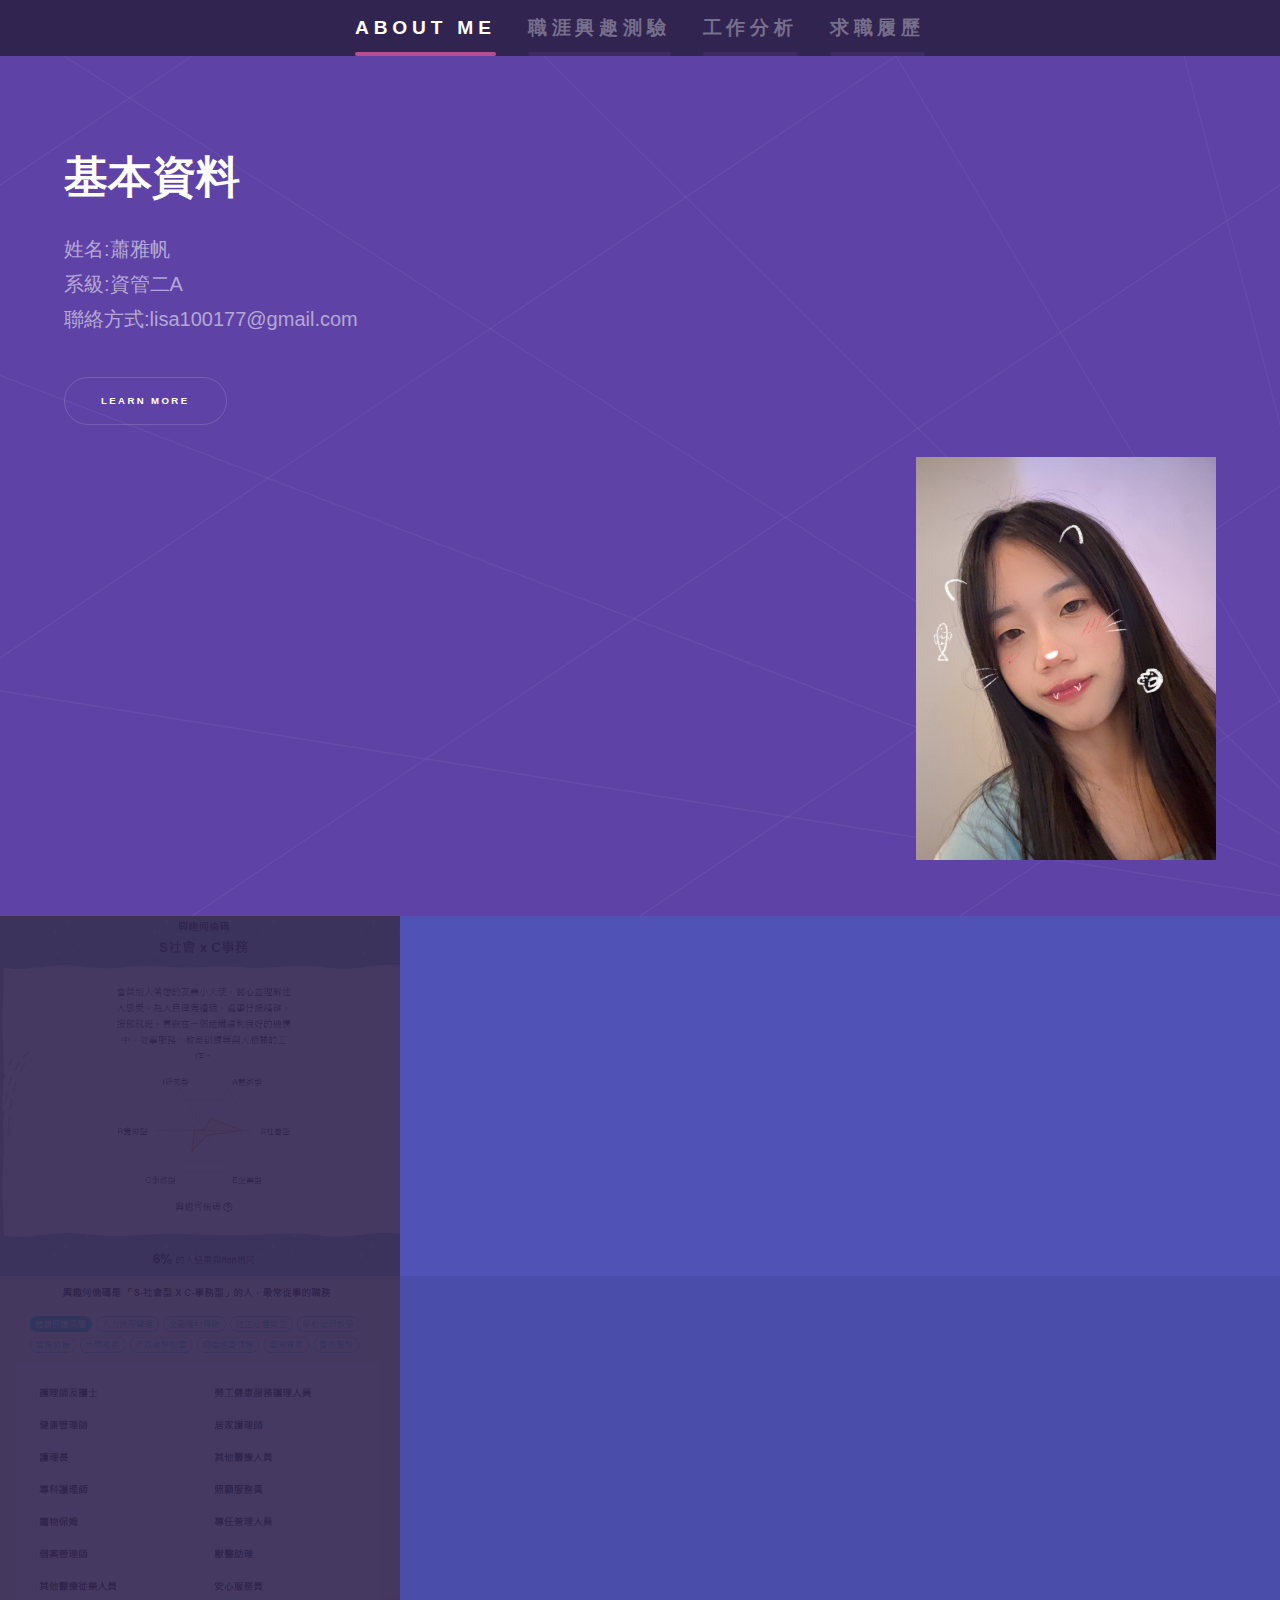
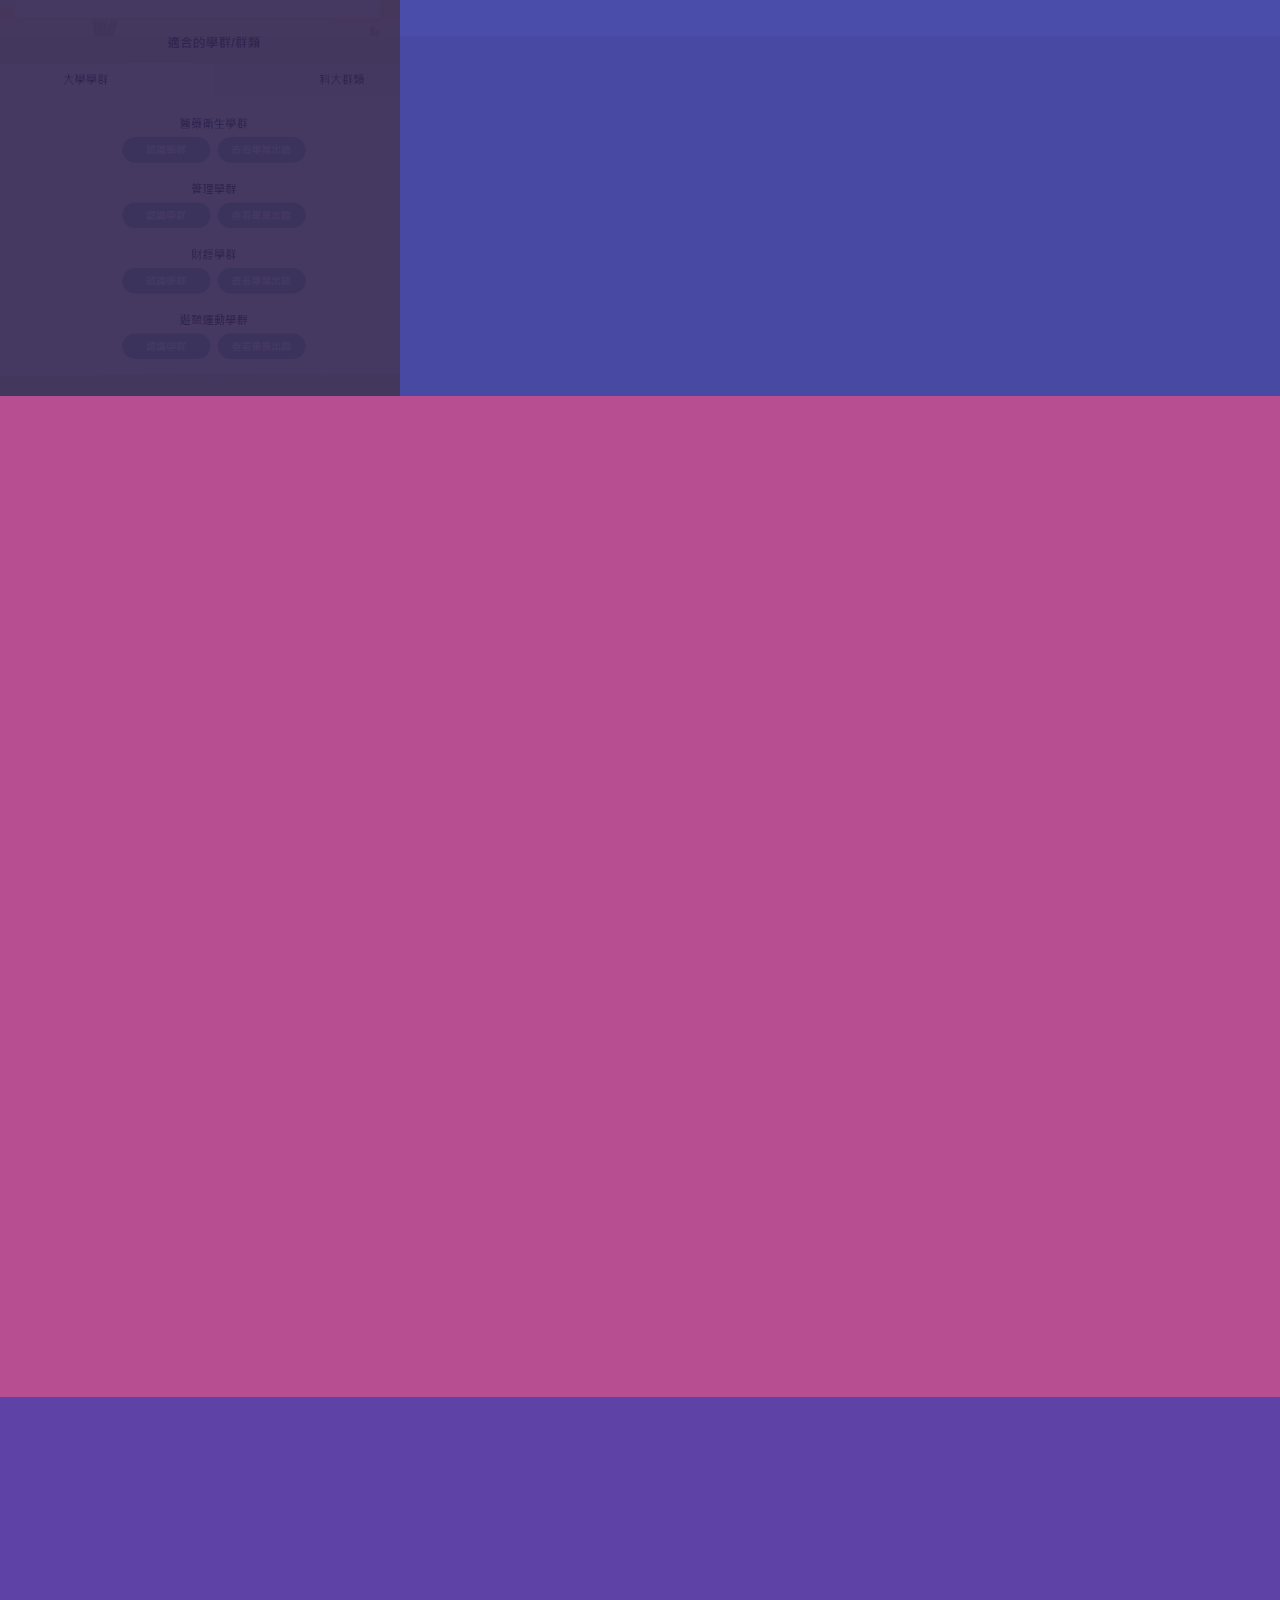
<file: index.html>
<!DOCTYPE HTML>
<!--
	Hyperspace by HTML5 UP
	html5up.net | @ajlkn
	Free for personal and commercial use under the CCA 3.0 license (html5up.net/license)
-->
<html>
	<head>
		<title>Hyperspace by HTML5 UP</title>
		<meta charset="utf-8" />
		<meta name="viewport" content="width=device-width, initial-scale=1, user-scalable=no" />
		<link rel="stylesheet" href="assets/css/main.css" />
		<noscript><link rel="stylesheet" href="assets/css/noscript.css" /></noscript>
	</head>
	<body class="is-preload">

		<!-- Sidebar -->
		<section id="sidebar">
			<div class="inner">
				<nav>
					<ul>
						<li><a href="#intro" style="font-size: 1.2em;">About me</a></li>
						<li><a href="#one" style="font-size: 1.2em;">職涯興趣測驗</a></li>
						<li><a href="#two" style="font-size: 1.2em;">工作分析</a></li>
						<li><a href="#three" style="font-size: 1.2em;">求職履歷</a></li>
					</ul>
				</nav>
			</div>
		</section>

		<!-- Wrapper -->
		<div id="wrapper">

			<!-- Intro -->
			<section id="intro" class="wrapper style1 fullscreen fade-up">
				<div class="inner">
					<h1>基本資料</h1>
					<p>姓名:蕭雅帆<br/>系級:資管二A<br/>聯絡方式:lisa100177@gmail.com<br/></p>
					<ul class="actions">
						<li><a href="#one" class="button scrolly">Learn more</a></li>
					</ul>
					<img src="images/pic00.jpg" alt="" style="float: right; width: 300px;">
				</div>
			</section>

			<!-- One -->
			<section id="one" class="wrapper style2 spotlights">
				<section>
					<a href="#" class="image"><img src="images/pic01.png" alt="" data-position="center center" /></a>
					<div class="content">
						<div class="inner">
							<h2>興趣何倫碼</h2>
							<p>S社會型 x C事務型<br/></p>
						</div>
					</div>
				</section>
				<section>
					<a href="#" class="image"><img src="images/pic02.png" alt="" data-position="top center" /></a>
					<div class="content">
						<div class="inner">
							<h2>S 社會型</h2>
							<p>特質:喜歡與人互動、幫助他人、教導或輔導別人；有強烈的同理心；擅長溝通、傾聽、協調、團隊合作<br/>適合職業:教育類、醫療與照護、社會服務、與人際溝通的職務<br/></p>
						</div>
					</div>
				</section>
				<section>
					<a href="#" class="image"><img src="images/pic03.png" alt="" data-position="25% 25%" /></a>
					<div class="content">
						<div class="inner">
							<h2>C 事務型</h2>
							<p>特質:喜歡有組織、穩定、規律性的工作，做事謹慎、有條理、細心；喜歡依循明確的規則和步驟，不太喜歡太多變動、創意或模糊的情境<br/></p>
						</div>
					</div>
				</section>
			</section>

				<!-- Two -->
			<section id="two" class="wrapper style3 fade-up">
				<div class="inner">
					<h2>未來想從事的工作</h2>
					<p>人力資源人員</p>
					<div class="features">
						<section>
							<h3>工作內容</h3>
							<p>負責招募與甄選、訓練與發展、薪酬福利、員工關係、績效評估等工作。</p>
						</section>
						<section>
							<h3>工作任務</h3>
							<p>維護企業內部人力資源之相關紀錄。<br/>規劃與執行人員招募、甄選與任用，以解決公司的人力需求問題。<br/>設計、管理與執行公司的績效管理系統，並運用績效評核結果，提供管理上決策之參考。<br/>規劃人力運用的預算，建立與維持公司的薪酬系統與工作規則、管理員工福利制度與退休金方案，並提供人事管理報表。<br/>規劃公司的訓練發展體系，進行訓練與發展之需求分析、規劃、執行與成效評估。進行工作分析，作為日後部門進行職務盤點、職務分配、人力配置、部門職掌及職務說明書建立時的參考依據。<br/>規劃、指導與協調所有與員工相關的問題，並主動針對需改進的政策提出建議，以達成最佳的管理成效。<br/></p>
						</section>
						<section>
							<h3>職業性格</h3>
							<p>同理心：善解人意、樂善好施熱於助人<br/>負責任：做事認真可靠、有擔當盡責任<br/>活力：工作精力充沛、做事情有幹勁<br/></p>
						</section>
						<section>
							<h3>個性興趣</h3>
							<p>性格需具備 同理心、負責任、活力<br/>興趣較偏好 S-社會、E-企業、C-事務<br/></p>
						</section>
					</div>
				</div>
			</section>

				<!-- Three -->
			<section id="three" class="wrapper style1 fade-up">
				<div class="inner">
					<h2>求職履歷</h2>
					<p>原因</p>
					<p>測驗的結果顯示我是S社會型與C事務型，人力資源人員適合S、E、C的人，我會主動觀察他人情緒變化，適時給予支持與幫助，讓團隊能安心地合作，所以選擇這份工作是很不錯的選擇。</p>
					<span class="image fit"><img src="images/pic04.jpg" alt="" style="width: 600px;"/></span>
				</div>
			</section>

		</div>

		<!-- Footer -->
		<footer id="footer" class="wrapper style1-alt">
			<div class="inner">
				<ul class="menu">
					<li>&copy; Untitled. All rights reserved.</li>
				</ul>
			</div>
		</footer>

		<!-- Scripts -->
		<script src="assets/js/jquery.min.js"></script>
		<script src="assets/js/jquery.scrollex.min.js"></script>
		<script src="assets/js/jquery.scrolly.min.js"></script>
		<script src="assets/js/browser.min.js"></script>
		<script src="assets/js/breakpoints.min.js"></script>
		<script src="assets/js/util.js"></script>
		<script src="assets/js/main.js"></script>

	</body>
</html>
</file>
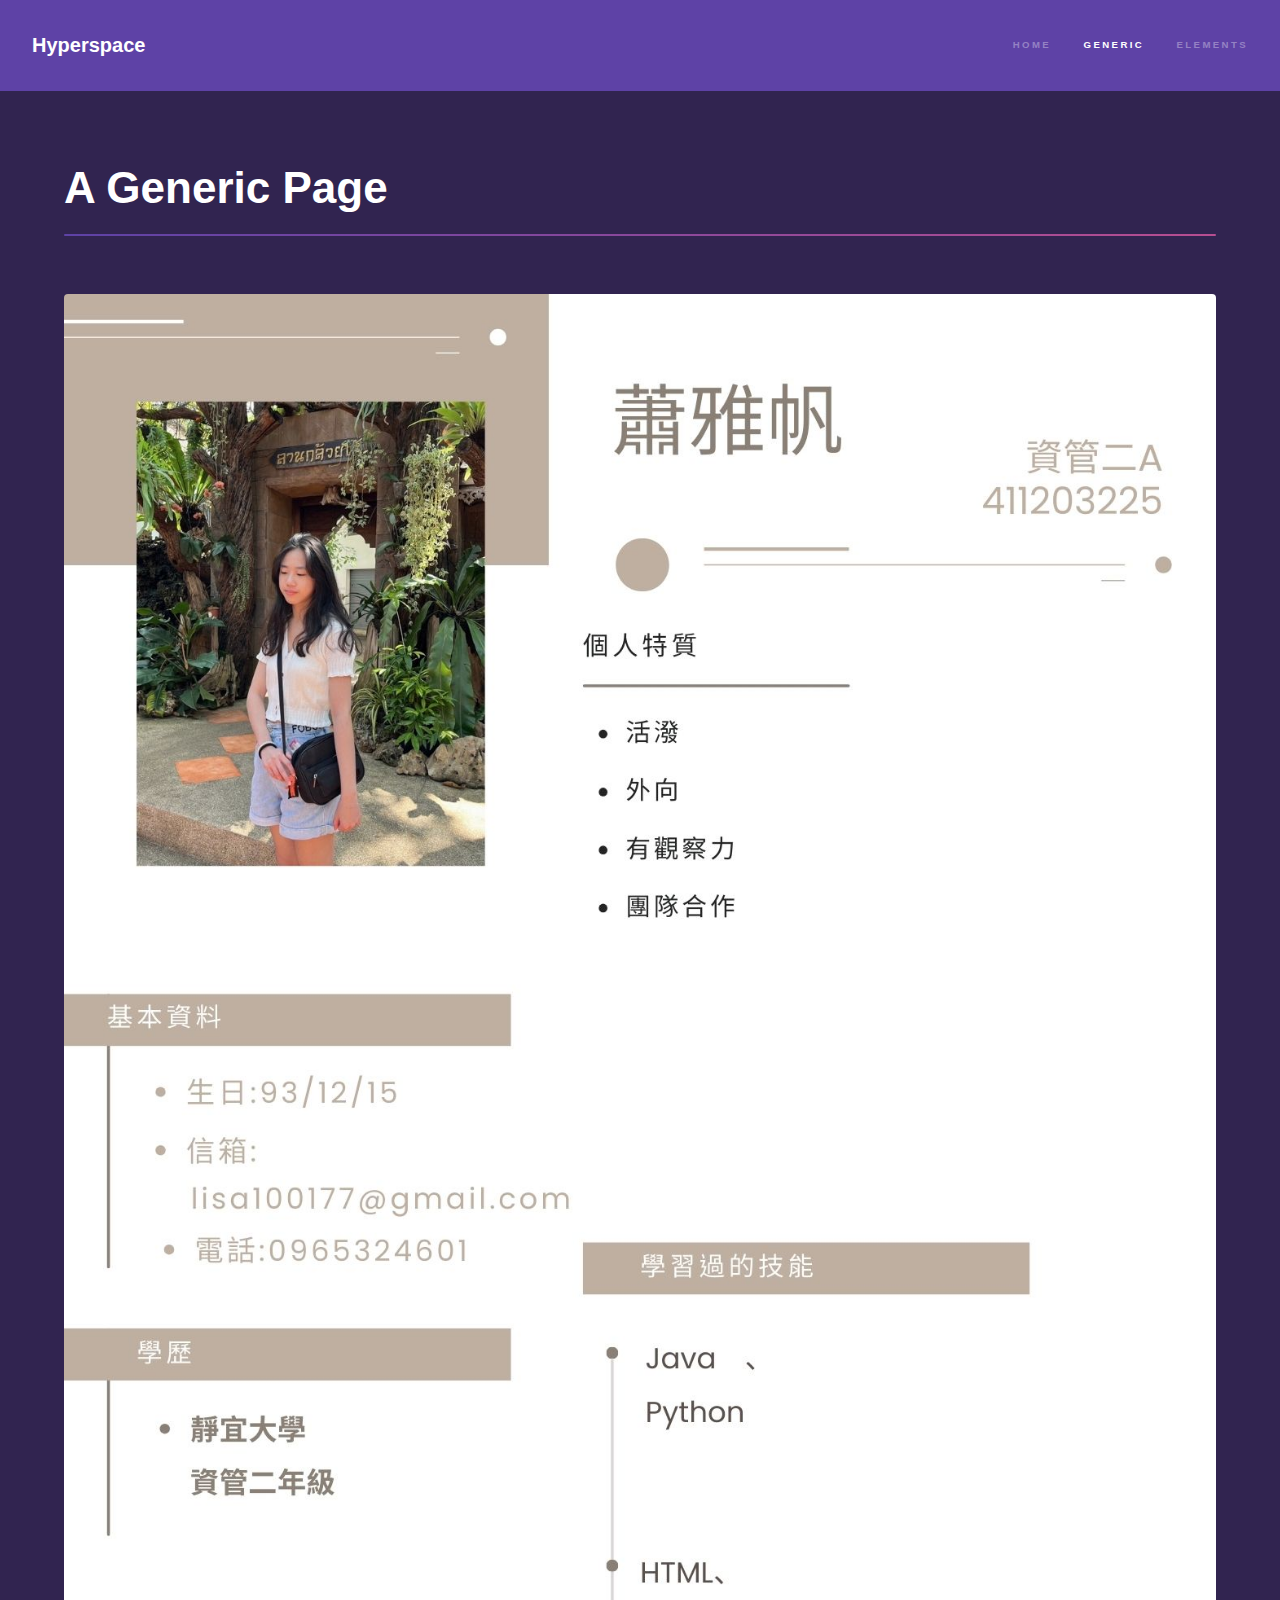
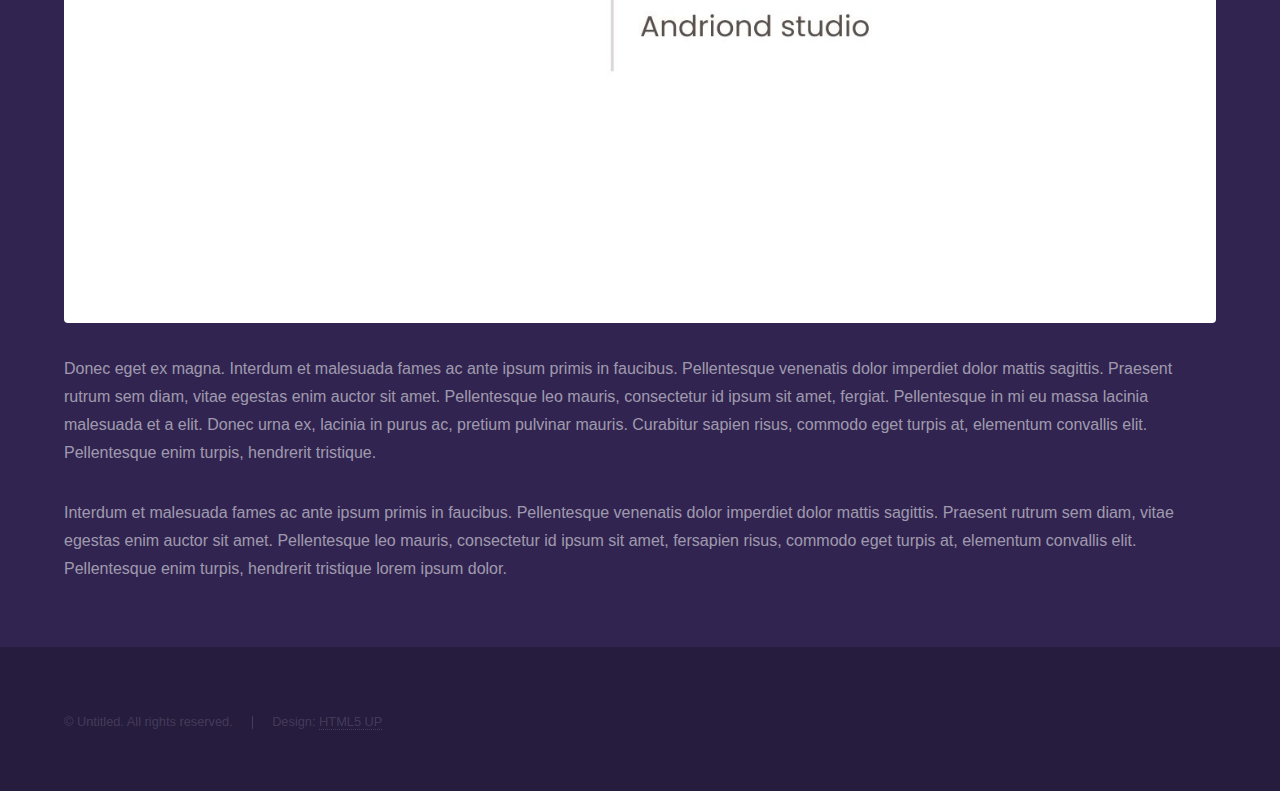
<file: generic.html>
<!DOCTYPE HTML>
<!--
	Hyperspace by HTML5 UP
	html5up.net | @ajlkn
	Free for personal and commercial use under the CCA 3.0 license (html5up.net/license)
-->
<html>
	<head>
		<title>Generic - Hyperspace by HTML5 UP</title>
		<meta charset="utf-8" />
		<meta name="viewport" content="width=device-width, initial-scale=1, user-scalable=no" />
		<link rel="stylesheet" href="assets/css/main.css" />
		<noscript><link rel="stylesheet" href="assets/css/noscript.css" /></noscript>
	</head>
	<body class="is-preload">

		<!-- Header -->
			<header id="header">
				<a href="index.html" class="title">Hyperspace</a>
				<nav>
					<ul>
						<li><a href="index.html">Home</a></li>
						<li><a href="generic.html" class="active">Generic</a></li>
						<li><a href="elements.html">Elements</a></li>
					</ul>
				</nav>
			</header>

		<!-- Wrapper -->
			<div id="wrapper">

				<!-- Main -->
					<section id="main" class="wrapper">
						<div class="inner">
							<h1 class="major">A Generic Page</h1>
							<span class="image fit"><img src="images/pic04.jpg" alt="" /></span>
							<p>Donec eget ex magna. Interdum et malesuada fames ac ante ipsum primis in faucibus. Pellentesque venenatis dolor imperdiet dolor mattis sagittis. Praesent rutrum sem diam, vitae egestas enim auctor sit amet. Pellentesque leo mauris, consectetur id ipsum sit amet, fergiat. Pellentesque in mi eu massa lacinia malesuada et a elit. Donec urna ex, lacinia in purus ac, pretium pulvinar mauris. Curabitur sapien risus, commodo eget turpis at, elementum convallis elit. Pellentesque enim turpis, hendrerit tristique.</p>
							<p>Interdum et malesuada fames ac ante ipsum primis in faucibus. Pellentesque venenatis dolor imperdiet dolor mattis sagittis. Praesent rutrum sem diam, vitae egestas enim auctor sit amet. Pellentesque leo mauris, consectetur id ipsum sit amet, fersapien risus, commodo eget turpis at, elementum convallis elit. Pellentesque enim turpis, hendrerit tristique lorem ipsum dolor.</p>
						</div>
					</section>

			</div>

		<!-- Footer -->
			<footer id="footer" class="wrapper alt">
				<div class="inner">
					<ul class="menu">
						<li>&copy; Untitled. All rights reserved.</li><li>Design: <a href="http://html5up.net">HTML5 UP</a></li>
					</ul>
				</div>
			</footer>

		<!-- Scripts -->
			<script src="assets/js/jquery.min.js"></script>
			<script src="assets/js/jquery.scrollex.min.js"></script>
			<script src="assets/js/jquery.scrolly.min.js"></script>
			<script src="assets/js/browser.min.js"></script>
			<script src="assets/js/breakpoints.min.js"></script>
			<script src="assets/js/util.js"></script>
			<script src="assets/js/main.js"></script>

	</body>
</html>
</file>
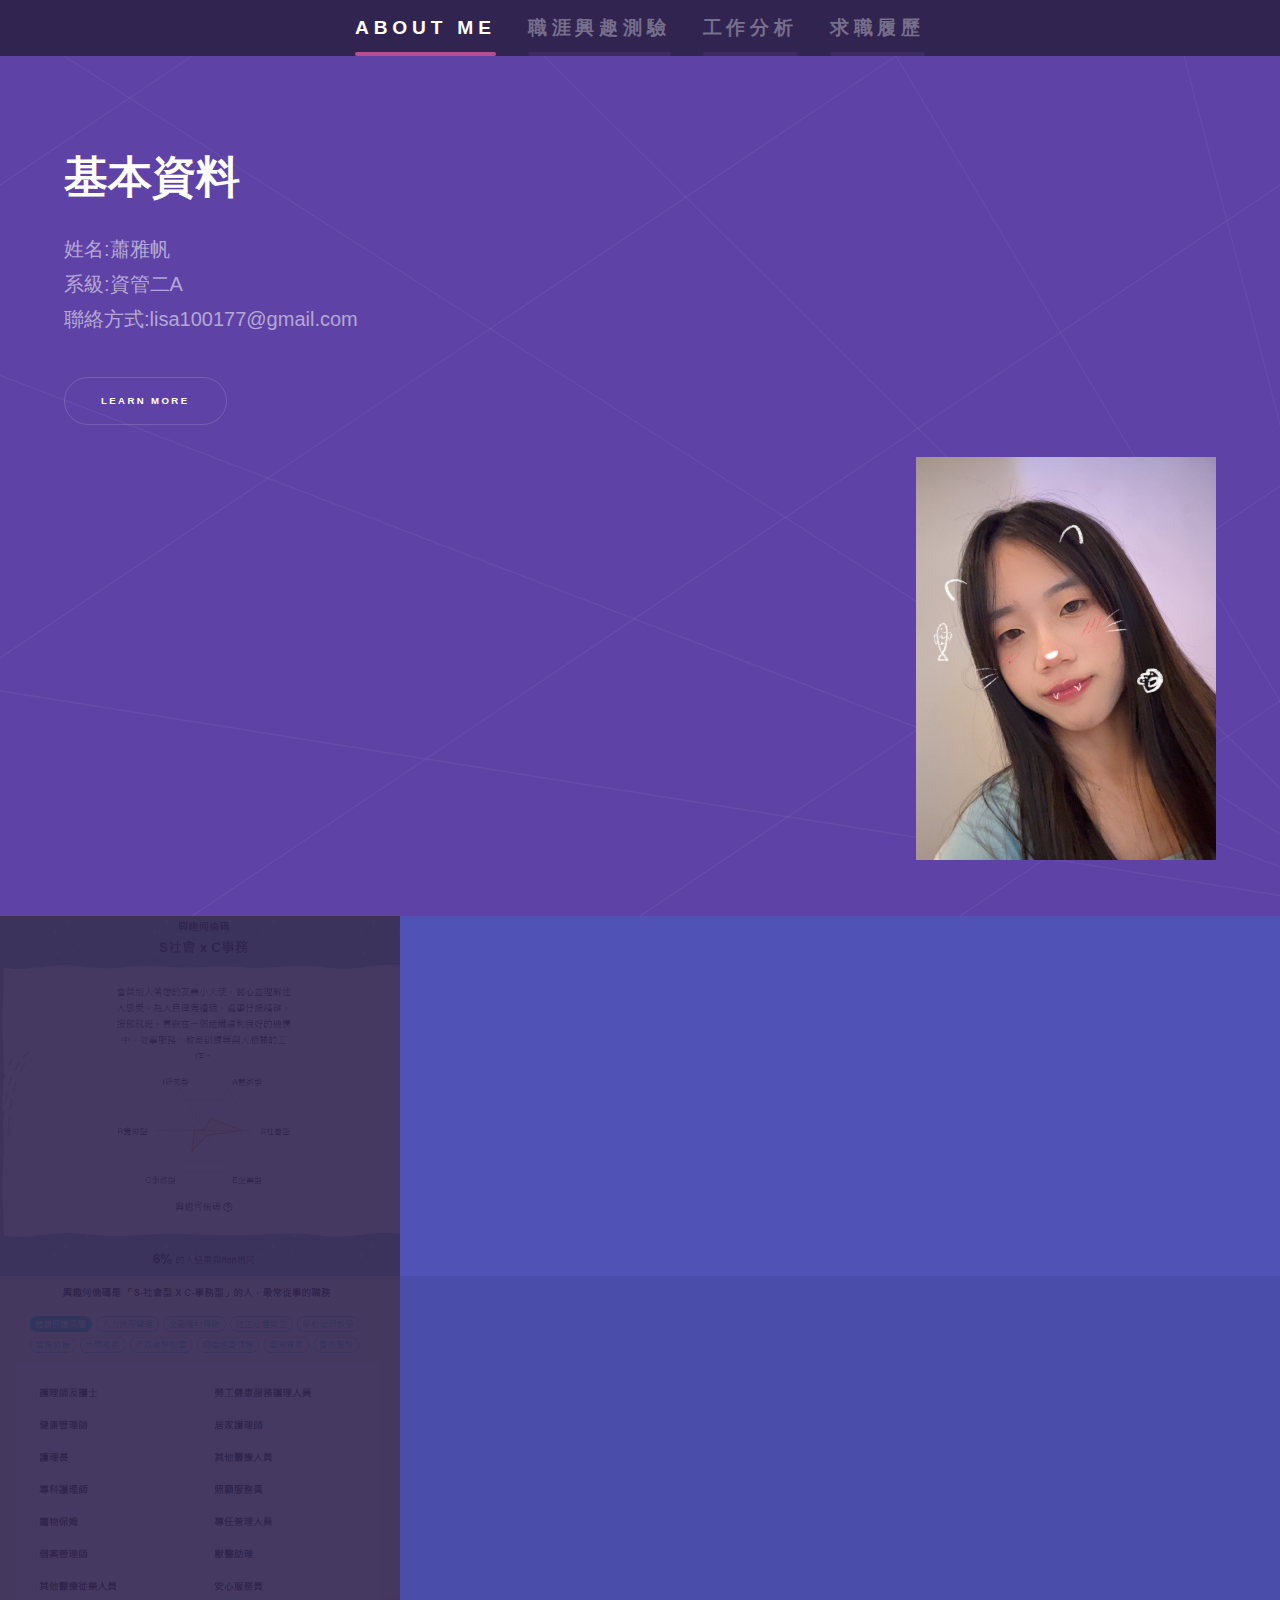
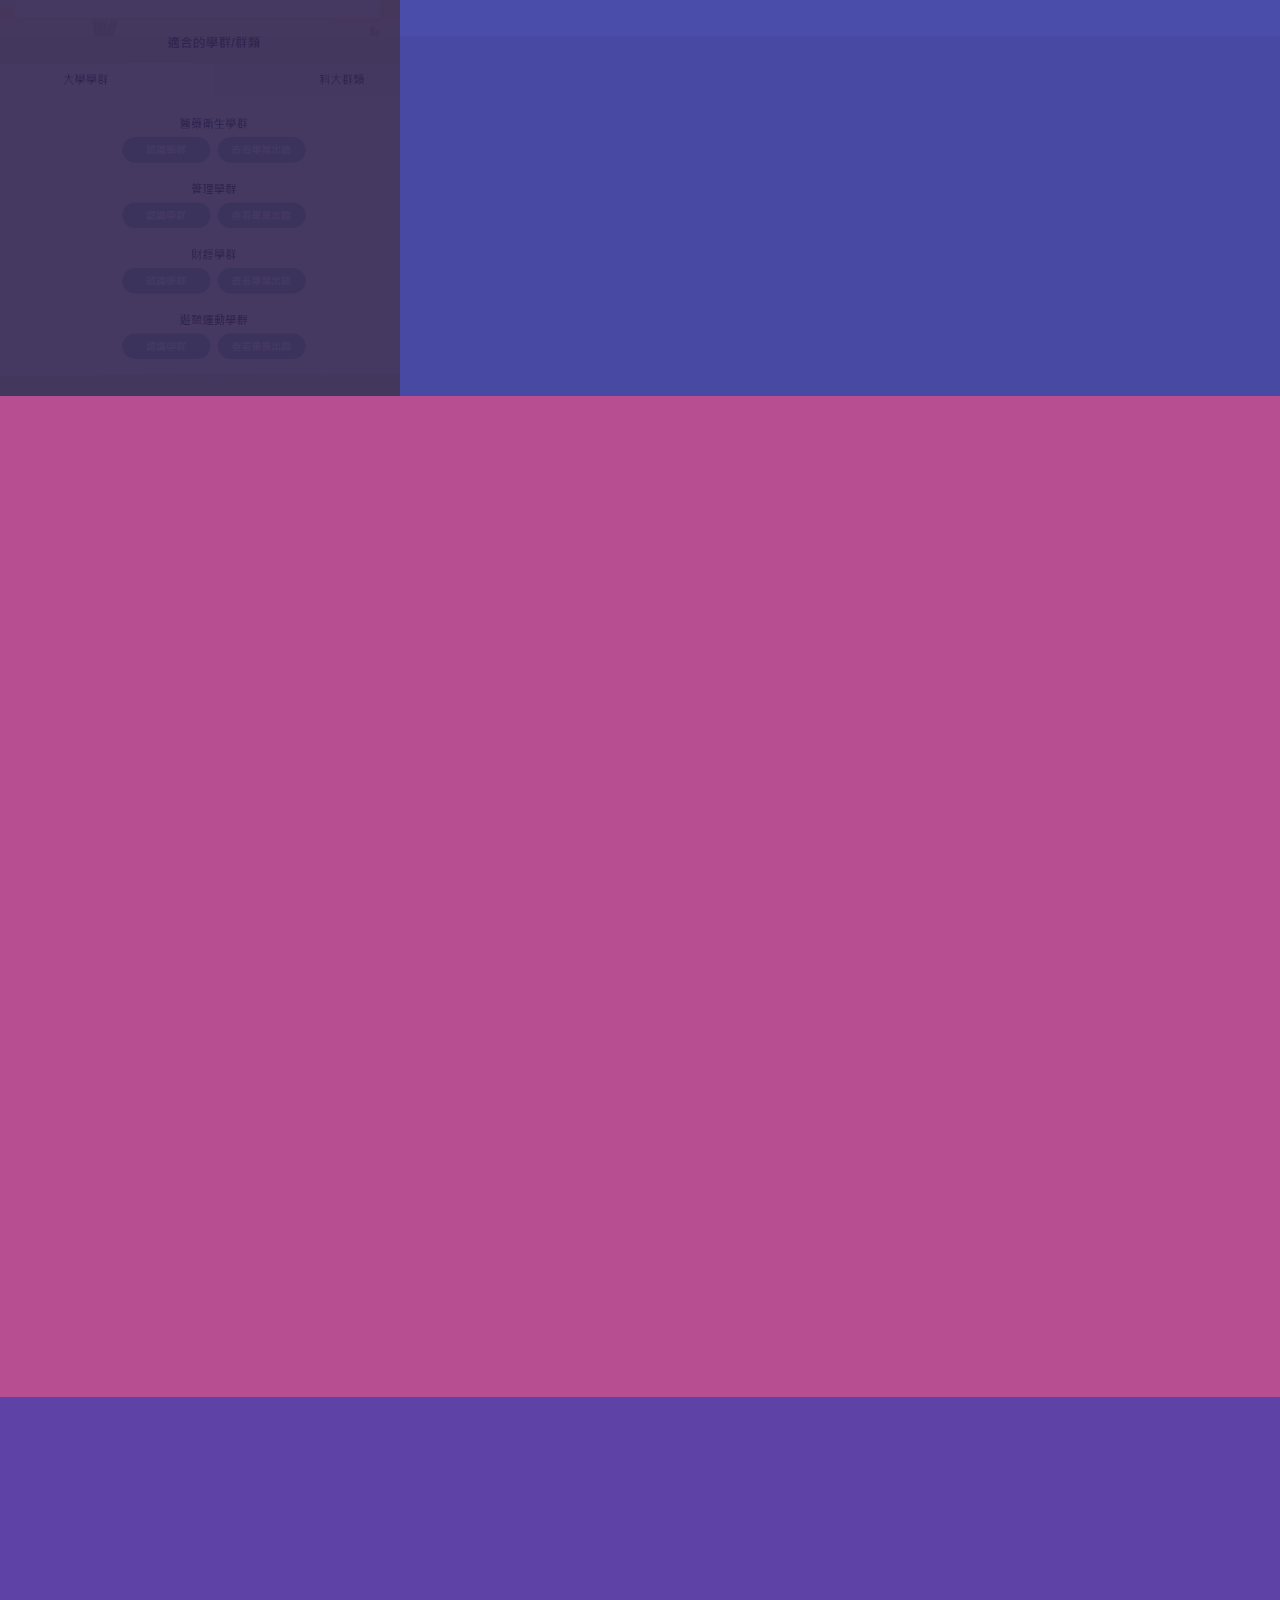
<file: index-1.html>
<!DOCTYPE HTML>
<!--
	Hyperspace by HTML5 UP
	html5up.net | @ajlkn
	Free for personal and commercial use under the CCA 3.0 license (html5up.net/license)
-->
<html>
	<head>
		<title>Hyperspace by HTML5 UP</title>
		<meta charset="utf-8" />
		<meta name="viewport" content="width=device-width, initial-scale=1, user-scalable=no" />
		<link rel="stylesheet" href="assets/css/main.css" />
		<noscript><link rel="stylesheet" href="assets/css/noscript.css" /></noscript>

	</head>
	<body class="is-preload">

		<!-- Sidebar -->
			<section id="sidebar">
				<div class="inner">
					<nav>
						<ul>
							<li><a href="#intro" style="font-size: 1.2em;">About me</a></li>
							<li><a href="#one" style="font-size: 1.2em;">職涯興趣測驗</a></li>
							<li><a href="#two" style="font-size: 1.2em;">工作分析</a></li>
							<li><a href="#three" style="font-size: 1.2em;">求職履歷</a></li>
						</ul>
					</nav>
				</div>
			</section>

		<!-- Wrapper -->
			<div id="wrapper">

				<!-- Intro -->
					<section id="intro" class="wrapper style1 fullscreen fade-up">
						<div class="inner" >
							<h1>基本資料</h1>
							<p>姓名:蕭雅帆<br/>系級:資管二A<br/>聯絡方式:lisa100177@gmail.com<br/></p>
							<ul class="actions">
								<li><a href="#one" class="button scrolly">Learn more</a></li>
							</ul>
							<img src="images/pic00.jpg" alt="" style="float: right; width: 300px;">
						</div>
					</section>

				<!-- One -->
					<section id="one" class="wrapper style2 spotlights">
						<section>
							<a href="#" class="image"><img src="images/pic01.png" alt="" data-position="center center" /></a>
							<div class="content">
								<div class="inner">
									<h2>興趣何倫碼</h2>
									<p>S社會型 x C事務型<br/></p>
								</div>
							</div>
						</section>
						<section>
							<a href="#" class="image"><img src="images/pic02.png" alt="" data-position="top center" /></a>
							<div class="content">
								<div class="inner">
									<h2>S 社會型</h2>
									<p>特質:喜歡與人互動、幫助他人、教導或輔導別人；有強烈的同理心；擅長溝通、傾聽、協調、團隊合作<br/>適合職業:教育類、醫療與照護、社會服務、與人際溝通的職務<br/></p>
								</div>
							</div>
						</section>
						<section>
							<a href="#" class="image"><img src="images/pic03.png" alt="" data-position="25% 25%" /></a>
							<div class="content">
								<div class="inner">
									<h2>C 事務型</h2>
									<p>特質:喜歡有組織、穩定、規律性的工作，做事謹慎、有條理、細心；喜歡依循明確的規則和步驟，不太喜歡太多變動、創意或模糊的情境<br/></p>
								</div>
							</div>
						</section>
					</section>

				<!-- Two -->
					<section id="two" class="wrapper style3 fade-up">
						<div class="inner">
							<h2>未來想從事的工作</h2>
							<p>人力資源人員</p>
							<div class="features">
								<section>
									<h3>工作內容</h3>
									<p>負責招募與甄選、訓練與發展、薪酬福利、員工關係、績效評估等工作。</p>
								</section>
								<section>
									<h3>工作任務</h3>
									<p>維護企業內部人力資源之相關紀錄。<br/>規劃與執行人員招募、甄選與任用，以解決公司的人力需求問題。<br/>設計、管理與執行公司的績效管理系統，並運用績效評核結果，提供管理上決策之參考。<br/>規劃人力運用的預算，建立與維持公司的薪酬系統與工作規則、管理員工福利制度與退休金方案，並提供人事管理報表。<br/>規劃公司的訓練發展體系，進行訓練與發展之需求分析、規劃、執行與成效評估。進行工作分析，作為日後部門進行職務盤點、職務分配、人力配置、部門職掌及職務說明書建立時的參考依據。<br/>規劃、指導與協調所有與員工相關的問題，並主動針對需改進的政策提出建議，以達成最佳的管理成效。<br/></p>
								</section>
								<section>
									<h3>職業性格</h3>
									<p>同理心：善解人意、樂善好施熱於助人<br/>負責任：做事認真可靠、有擔當盡責任<br/>活力：工作精力充沛、做事情有幹勁<br/></p>
								</section>
								<section>
									<h3>個性興趣</h3>
									<p>性格需具備 同理心、負責任、活力<br/>興趣較偏好 S-社會、E-企業、C-事務<br/></p>
								</section>
							</div>
						</div>
					</section>

				<!-- Three -->
					<section id="three" class="wrapper style1 fade-up">
						<div class="inner">
							<h2>求職履歷</h2>
							<p>原因</p>
							<p>測驗的結果顯示我是S社會型與C事務型，人力資源人員適合S、E、C的人，我會主動觀察他人情緒變化，適時給予支持與幫助，讓團隊能安心地合作，所以選擇這份工作是很不錯的選擇。</p>
							<span class="image fit"><img src="images/pic04.jpg" alt="" style="width: 600px;"/></span>
						</div>
					</section>

			</div>

		<!-- Footer -->
			<footer id="footer" class="wrapper style1-alt">
				<div class="inner">
					<ul class="menu">
						<li>&copy; Untitled. All rights reserved.</li><li>Design: <a href="http://html5up.net">HTML5 UP</a></li>
					</ul>
				</div>
			</footer>

		<!-- Scripts -->
			<script src="assets/js/jquery.min.js"></script>
			<script src="assets/js/jquery.scrollex.min.js"></script>
			<script src="assets/js/jquery.scrolly.min.js"></script>
			<script src="assets/js/browser.min.js"></script>
			<script src="assets/js/breakpoints.min.js"></script>
			<script src="assets/js/util.js"></script>
			<script src="assets/js/main.js"></script>

	</body>
</html>
</file>
<file: assets/css/noscript.css>
/*
	Hyperspace by HTML5 UP
	html5up.net | @ajlkn
	Free for personal and commercial use under the CCA 3.0 license (html5up.net/license)
*/

/* Spotlights */

	.spotlights > section > .image:before {
		opacity: 0 !important;
	}

	.spotlights > section > .content > .inner {
		-moz-transform: none !important;
		-webkit-transform: none !important;
		-ms-transform: none !important;
		transform: none !important;
		opacity: 1 !important;
	}

/* Wrapper */

	.wrapper > .inner {
		opacity: 1 !important;
		-moz-transform: none !important;
		-webkit-transform: none !important;
		-ms-transform: none !important;
		transform: none !important;
	}

/* Sidebar */

	#sidebar > .inner {
		opacity: 1 !important;
	}

	#sidebar nav > ul > li {
		-moz-transform: none !important;
		-webkit-transform: none !important;
		-ms-transform: none !important;
		transform: none !important;
		opacity: 1 !important;
	}
</file>
<file: assets/css/main.css>
@import url(fontawesome-all.min.css);

/*
	Hyperspace by HTML5 UP
	html5up.net | @ajlkn
	Free for personal and commercial use under the CCA 3.0 license (html5up.net/license)
*/

html, body, div, span, applet, object,
iframe, h1, h2, h3, h4, h5, h6, p, blockquote,
pre, a, abbr, acronym, address, big, cite,
code, del, dfn, em, img, ins, kbd, q, s, samp,
small, strike, strong, sub, sup, tt, var, b,
u, i, center, dl, dt, dd, ol, ul, li, fieldset,
form, label, legend, table, caption, tbody,
tfoot, thead, tr, th, td, article, aside,
canvas, details, embed, figure, figcaption,
footer, header, hgroup, menu, nav, output, ruby,
section, summary, time, mark, audio, video {
	margin: 0;
	padding: 0;
	border: 0;
	font-size: 100%;
	font: inherit;
	vertical-align: baseline;}

article, aside, details, figcaption, figure,
footer, header, hgroup, menu, nav, section {
	display: block;}

body {
	line-height: 1;
}

ol, ul {
	list-style: none;
}

blockquote, q {
	quotes: none;
}

	blockquote:before, blockquote:after, q:before, q:after {
		content: '';
		content: none;
	}

table {
	border-collapse: collapse;
	border-spacing: 0;
}

body {
	-webkit-text-size-adjust: none;
}

mark {
	background-color: transparent;
	color: inherit;
}

input::-moz-focus-inner {
	border: 0;
	padding: 0;
}

input, select, textarea {
	-moz-appearance: none;
	-webkit-appearance: none;
	-ms-appearance: none;
	appearance: none;
}

/* Basic */

	@-ms-viewport {
		width: device-width;
	}

	body {
		-ms-overflow-style: scrollbar;
	}

	@media screen and (max-width: 480px) {

		html, body {
			min-width: 320px;
		}

	}

	html {
		box-sizing: border-box;
	}

	*, *:before, *:after {
		box-sizing: inherit;
	}

	body {
		background: #312450;
	}

		body.is-preload *, body.is-preload *:before, body.is-preload *:after {
			-moz-animation: none !important;
			-webkit-animation: none !important;
			-ms-animation: none !important;
			animation: none !important;
			-moz-transition: none !important;
			-webkit-transition: none !important;
			-ms-transition: none !important;
			transition: none !important;
		}

/* Type */

	body, input, select, textarea {
		color: rgba(255, 255, 255, 0.55);
		font-family: Arial, Helvetica, sans-serif;
		font-size: 16.5pt;
		font-weight: normal;
		line-height: 1.75;
	}

		@media screen and (max-width: 1680px) {

			body, input, select, textarea {
				font-size: 13pt;
			}

		}

		@media screen and (max-width: 1280px) {

			body, input, select, textarea {
				font-size: 12pt;
			}

		}

		@media screen and (max-width: 360px) {

			body, input, select, textarea {
				font-size: 11pt;
			}

		}

	a {
		-moz-transition: color 0.2s ease, border-bottom-color 0.2s ease;
		-webkit-transition: color 0.2s ease, border-bottom-color 0.2s ease;
		-ms-transition: color 0.2s ease, border-bottom-color 0.2s ease;
		transition: color 0.2s ease, border-bottom-color 0.2s ease;
		border-bottom: dotted 1px rgba(255, 255, 255, 0.35);
		color: inherit;
		text-decoration: none;
	}

		a:hover {
			border-bottom-color: transparent;
			color: #ffffff;
		}

	strong, b {
		color: #ffffff;
		font-weight: bold;
	}

	em, i {
		font-style: italic;
	}

	p {
		margin: 0 0 2em 0;
	}

	h1, h2, h3, h4, h5, h6 {
		color: #ffffff;
		font-weight: bold;
		line-height: 1.5;
		margin: 0 0 0.5em 0;
	}

		h1 a, h2 a, h3 a, h4 a, h5 a, h6 a {
			color: inherit;
			text-decoration: none;
		}

	h1 {
		font-size: 2.75em;
	}

		h1.major {
			margin: 0 0 1.3em 0;
			position: relative;
			padding-bottom: 0.35em;
		}

			h1.major:after {
				background-image: -moz-linear-gradient(to right, #5e42a6, #b74e91);
				background-image: -webkit-linear-gradient(to right, #5e42a6, #b74e91);
				background-image: -ms-linear-gradient(to right, #5e42a6, #b74e91);
				background-image: linear-gradient(to right, #5e42a6, #b74e91);
				-moz-transition: max-width 0.2s ease;
				-webkit-transition: max-width 0.2s ease;
				-ms-transition: max-width 0.2s ease;
				transition: max-width 0.2s ease;
				border-radius: 0.2em;
				bottom: 0;
				content: '';
				height: 0.05em;
				position: absolute;
				right: 0;
				width: 100%;
			}

	h2 {
		font-size: 1.75em;
	}

	h3 {
		font-size: 1.1em;
	}

	h4 {
		font-size: 1em;
	}

	h5 {
		font-size: 0.8em;
	}

	h6 {
		font-size: 0.6em;
	}

	@media screen and (max-width: 736px) {

		h1 {
			font-size: 2em;
		}

		h2 {
			font-size: 1.25em;
		}

		h3 {
			font-size: 1em;
		}

		h4 {
			font-size: 0.8em;
		}

		h5 {
			font-size: 0.6em;
		}

		h6 {
			font-size: 0.6em;
		}

	}

	sub {
		font-size: 0.8em;
		position: relative;
		top: 0.5em;
	}

	sup {
		font-size: 0.8em;
		position: relative;
		top: -0.5em;
	}

	blockquote {
		border-left: solid 4px rgba(255, 255, 255, 0.15);
		font-style: italic;
		margin: 0 0 2em 0;
		padding: 0.5em 0 0.5em 2em;
	}

	code {
		background: rgba(255, 255, 255, 0.05);
		border-radius: 0.25em;
		border: solid 1px rgba(255, 255, 255, 0.15);
		font-family: "Courier New", monospace;
		font-size: 0.9em;
		margin: 0 0.25em;
		padding: 0.25em 0.65em;
	}

	pre {
		-webkit-overflow-scrolling: touch;
		font-family: "Courier New", monospace;
		font-size: 0.9em;
		margin: 0 0 2em 0;
	}

		pre code {
			display: block;
			line-height: 1.75em;
			padding: 1em 1.5em;
			overflow-x: auto;
		}

	hr {
		border: 0;
		border-bottom: solid 1px rgba(255, 255, 255, 0.15);
		margin: 2em 0;
	}

		hr.major {
			margin: 3em 0;
		}

	.align-left {
		text-align: left;
	}

	.align-center {
		text-align: center;
	}

	.align-right {
		text-align: right;
	}

/* Row */

	.row {
		display: flex;
		flex-wrap: wrap;
		box-sizing: border-box;
		align-items: stretch;
	}

		.row > * {
			box-sizing: border-box;
		}

		.row.gtr-uniform > * > :last-child {
			margin-bottom: 0;
		}

		.row.aln-left {
			justify-content: flex-start;
		}

		.row.aln-center {
			justify-content: center;
		}

		.row.aln-right {
			justify-content: flex-end;
		}

		.row.aln-top {
			align-items: flex-start;
		}

		.row.aln-middle {
			align-items: center;
		}

		.row.aln-bottom {
			align-items: flex-end;
		}

		.row > .imp {
			order: -1;
		}

		.row > .col-1 {
			width: 8.33333%;
		}

		.row > .off-1 {
			margin-left: 8.33333%;
		}

		.row > .col-2 {
			width: 16.66667%;
		}

		.row > .off-2 {
			margin-left: 16.66667%;
		}

		.row > .col-3 {
			width: 25%;
		}

		.row > .off-3 {
			margin-left: 25%;
		}

		.row > .col-4 {
			width: 33.33333%;
		}

		.row > .off-4 {
			margin-left: 33.33333%;
		}

		.row > .col-5 {
			width: 41.66667%;
		}

		.row > .off-5 {
			margin-left: 41.66667%;
		}

		.row > .col-6 {
			width: 50%;
		}

		.row > .off-6 {
			margin-left: 50%;
		}

		.row > .col-7 {
			width: 58.33333%;
		}

		.row > .off-7 {
			margin-left: 58.33333%;
		}

		.row > .col-8 {
			width: 66.66667%;
		}

		.row > .off-8 {
			margin-left: 66.66667%;
		}

		.row > .col-9 {
			width: 75%;
		}

		.row > .off-9 {
			margin-left: 75%;
		}

		.row > .col-10 {
			width: 83.33333%;
		}

		.row > .off-10 {
			margin-left: 83.33333%;
		}

		.row > .col-11 {
			width: 91.66667%;
		}

		.row > .off-11 {
			margin-left: 91.66667%;
		}

		.row > .col-12 {
			width: 100%;
		}

		.row > .off-12 {
			margin-left: 100%;
		}

		.row.gtr-0 {
			margin-top: 0;
			margin-left: 0em;
		}

			.row.gtr-0 > * {
				padding: 0 0 0 0em;
			}

			.row.gtr-0.gtr-uniform {
				margin-top: 0em;
			}

				.row.gtr-0.gtr-uniform > * {
					padding-top: 0em;
				}

		.row.gtr-25 {
			margin-top: 0;
			margin-left: -0.375em;
		}

			.row.gtr-25 > * {
				padding: 0 0 0 0.375em;
			}

			.row.gtr-25.gtr-uniform {
				margin-top: -0.375em;
			}

				.row.gtr-25.gtr-uniform > * {
					padding-top: 0.375em;
				}

		.row.gtr-50 {
			margin-top: 0;
			margin-left: -0.75em;
		}

			.row.gtr-50 > * {
				padding: 0 0 0 0.75em;
			}

			.row.gtr-50.gtr-uniform {
				margin-top: -0.75em;
			}

				.row.gtr-50.gtr-uniform > * {
					padding-top: 0.75em;
				}

		.row {
			margin-top: 0;
			margin-left: -1.5em;
		}

			.row > * {
				padding: 0 0 0 1.5em;
			}

			.row.gtr-uniform {
				margin-top: -1.5em;
			}

				.row.gtr-uniform > * {
					padding-top: 1.5em;
				}

		.row.gtr-150 {
			margin-top: 0;
			margin-left: -2.25em;
		}

			.row.gtr-150 > * {
				padding: 0 0 0 2.25em;
			}

			.row.gtr-150.gtr-uniform {
				margin-top: -2.25em;
			}

				.row.gtr-150.gtr-uniform > * {
					padding-top: 2.25em;
				}

		.row.gtr-200 {
			margin-top: 0;
			margin-left: -3em;
		}

			.row.gtr-200 > * {
				padding: 0 0 0 3em;
			}

			.row.gtr-200.gtr-uniform {
				margin-top: -3em;
			}

				.row.gtr-200.gtr-uniform > * {
					padding-top: 3em;
				}

		@media screen and (max-width: 1680px) {

			.row {
				display: flex;
				flex-wrap: wrap;
				box-sizing: border-box;
				align-items: stretch;
			}

				.row > * {
					box-sizing: border-box;
				}

				.row.gtr-uniform > * > :last-child {
					margin-bottom: 0;
				}

				.row.aln-left {
					justify-content: flex-start;
				}

				.row.aln-center {
					justify-content: center;
				}

				.row.aln-right {
					justify-content: flex-end;
				}

				.row.aln-top {
					align-items: flex-start;
				}

				.row.aln-middle {
					align-items: center;
				}

				.row.aln-bottom {
					align-items: flex-end;
				}

				.row > .imp-xlarge {
					order: -1;
				}

				.row > .col-1-xlarge {
					width: 8.33333%;
				}

				.row > .off-1-xlarge {
					margin-left: 8.33333%;
				}

				.row > .col-2-xlarge {
					width: 16.66667%;
				}

				.row > .off-2-xlarge {
					margin-left: 16.66667%;
				}

				.row > .col-3-xlarge {
					width: 25%;
				}

				.row > .off-3-xlarge {
					margin-left: 25%;
				}

				.row > .col-4-xlarge {
					width: 33.33333%;
				}

				.row > .off-4-xlarge {
					margin-left: 33.33333%;
				}

				.row > .col-5-xlarge {
					width: 41.66667%;
				}

				.row > .off-5-xlarge {
					margin-left: 41.66667%;
				}

				.row > .col-6-xlarge {
					width: 50%;
				}

				.row > .off-6-xlarge {
					margin-left: 50%;
				}

				.row > .col-7-xlarge {
					width: 58.33333%;
				}

				.row > .off-7-xlarge {
					margin-left: 58.33333%;
				}

				.row > .col-8-xlarge {
					width: 66.66667%;
				}

				.row > .off-8-xlarge {
					margin-left: 66.66667%;
				}

				.row > .col-9-xlarge {
					width: 75%;
				}

				.row > .off-9-xlarge {
					margin-left: 75%;
				}

				.row > .col-10-xlarge {
					width: 83.33333%;
				}

				.row > .off-10-xlarge {
					margin-left: 83.33333%;
				}

				.row > .col-11-xlarge {
					width: 91.66667%;
				}

				.row > .off-11-xlarge {
					margin-left: 91.66667%;
				}

				.row > .col-12-xlarge {
					width: 100%;
				}

				.row > .off-12-xlarge {
					margin-left: 100%;
				}

				.row.gtr-0 {
					margin-top: 0;
					margin-left: 0em;
				}

					.row.gtr-0 > * {
						padding: 0 0 0 0em;
					}

					.row.gtr-0.gtr-uniform {
						margin-top: 0em;
					}

						.row.gtr-0.gtr-uniform > * {
							padding-top: 0em;
						}

				.row.gtr-25 {
					margin-top: 0;
					margin-left: -0.375em;
				}

					.row.gtr-25 > * {
						padding: 0 0 0 0.375em;
					}

					.row.gtr-25.gtr-uniform {
						margin-top: -0.375em;
					}

						.row.gtr-25.gtr-uniform > * {
							padding-top: 0.375em;
						}

				.row.gtr-50 {
					margin-top: 0;
					margin-left: -0.75em;
				}

					.row.gtr-50 > * {
						padding: 0 0 0 0.75em;
					}

					.row.gtr-50.gtr-uniform {
						margin-top: -0.75em;
					}

						.row.gtr-50.gtr-uniform > * {
							padding-top: 0.75em;
						}

				.row {
					margin-top: 0;
					margin-left: -1.5em;
				}

					.row > * {
						padding: 0 0 0 1.5em;
					}

					.row.gtr-uniform {
						margin-top: -1.5em;
					}

						.row.gtr-uniform > * {
							padding-top: 1.5em;
						}

				.row.gtr-150 {
					margin-top: 0;
					margin-left: -2.25em;
				}

					.row.gtr-150 > * {
						padding: 0 0 0 2.25em;
					}

					.row.gtr-150.gtr-uniform {
						margin-top: -2.25em;
					}

						.row.gtr-150.gtr-uniform > * {
							padding-top: 2.25em;
						}

				.row.gtr-200 {
					margin-top: 0;
					margin-left: -3em;
				}

					.row.gtr-200 > * {
						padding: 0 0 0 3em;
					}

					.row.gtr-200.gtr-uniform {
						margin-top: -3em;
					}

						.row.gtr-200.gtr-uniform > * {
							padding-top: 3em;
						}

		}

		@media screen and (max-width: 1280px) {

			.row {
				display: flex;
				flex-wrap: wrap;
				box-sizing: border-box;
				align-items: stretch;
			}

				.row > * {
					box-sizing: border-box;
				}

				.row.gtr-uniform > * > :last-child {
					margin-bottom: 0;
				}

				.row.aln-left {
					justify-content: flex-start;
				}

				.row.aln-center {
					justify-content: center;
				}

				.row.aln-right {
					justify-content: flex-end;
				}

				.row.aln-top {
					align-items: flex-start;
				}

				.row.aln-middle {
					align-items: center;
				}

				.row.aln-bottom {
					align-items: flex-end;
				}

				.row > .imp-large {
					order: -1;
				}

				.row > .col-1-large {
					width: 8.33333%;
				}

				.row > .off-1-large {
					margin-left: 8.33333%;
				}

				.row > .col-2-large {
					width: 16.66667%;
				}

				.row > .off-2-large {
					margin-left: 16.66667%;
				}

				.row > .col-3-large {
					width: 25%;
				}

				.row > .off-3-large {
					margin-left: 25%;
				}

				.row > .col-4-large {
					width: 33.33333%;
				}

				.row > .off-4-large {
					margin-left: 33.33333%;
				}

				.row > .col-5-large {
					width: 41.66667%;
				}

				.row > .off-5-large {
					margin-left: 41.66667%;
				}

				.row > .col-6-large {
					width: 50%;
				}

				.row > .off-6-large {
					margin-left: 50%;
				}

				.row > .col-7-large {
					width: 58.33333%;
				}

				.row > .off-7-large {
					margin-left: 58.33333%;
				}

				.row > .col-8-large {
					width: 66.66667%;
				}

				.row > .off-8-large {
					margin-left: 66.66667%;
				}

				.row > .col-9-large {
					width: 75%;
				}

				.row > .off-9-large {
					margin-left: 75%;
				}

				.row > .col-10-large {
					width: 83.33333%;
				}

				.row > .off-10-large {
					margin-left: 83.33333%;
				}

				.row > .col-11-large {
					width: 91.66667%;
				}

				.row > .off-11-large {
					margin-left: 91.66667%;
				}

				.row > .col-12-large {
					width: 100%;
				}

				.row > .off-12-large {
					margin-left: 100%;
				}

				.row.gtr-0 {
					margin-top: 0;
					margin-left: 0em;
				}

					.row.gtr-0 > * {
						padding: 0 0 0 0em;
					}

					.row.gtr-0.gtr-uniform {
						margin-top: 0em;
					}

						.row.gtr-0.gtr-uniform > * {
							padding-top: 0em;
						}

				.row.gtr-25 {
					margin-top: 0;
					margin-left: -0.375em;
				}

					.row.gtr-25 > * {
						padding: 0 0 0 0.375em;
					}

					.row.gtr-25.gtr-uniform {
						margin-top: -0.375em;
					}

						.row.gtr-25.gtr-uniform > * {
							padding-top: 0.375em;
						}

				.row.gtr-50 {
					margin-top: 0;
					margin-left: -0.75em;
				}

					.row.gtr-50 > * {
						padding: 0 0 0 0.75em;
					}

					.row.gtr-50.gtr-uniform {
						margin-top: -0.75em;
					}

						.row.gtr-50.gtr-uniform > * {
							padding-top: 0.75em;
						}

				.row {
					margin-top: 0;
					margin-left: -1.5em;
				}

					.row > * {
						padding: 0 0 0 1.5em;
					}

					.row.gtr-uniform {
						margin-top: -1.5em;
					}

						.row.gtr-uniform > * {
							padding-top: 1.5em;
						}

				.row.gtr-150 {
					margin-top: 0;
					margin-left: -2.25em;
				}

					.row.gtr-150 > * {
						padding: 0 0 0 2.25em;
					}

					.row.gtr-150.gtr-uniform {
						margin-top: -2.25em;
					}

						.row.gtr-150.gtr-uniform > * {
							padding-top: 2.25em;
						}

				.row.gtr-200 {
					margin-top: 0;
					margin-left: -3em;
				}

					.row.gtr-200 > * {
						padding: 0 0 0 3em;
					}

					.row.gtr-200.gtr-uniform {
						margin-top: -3em;
					}

						.row.gtr-200.gtr-uniform > * {
							padding-top: 3em;
						}

		}

		@media screen and (max-width: 980px) {

			.row {
				display: flex;
				flex-wrap: wrap;
				box-sizing: border-box;
				align-items: stretch;
			}

				.row > * {
					box-sizing: border-box;
				}

				.row.gtr-uniform > * > :last-child {
					margin-bottom: 0;
				}

				.row.aln-left {
					justify-content: flex-start;
				}

				.row.aln-center {
					justify-content: center;
				}

				.row.aln-right {
					justify-content: flex-end;
				}

				.row.aln-top {
					align-items: flex-start;
				}

				.row.aln-middle {
					align-items: center;
				}

				.row.aln-bottom {
					align-items: flex-end;
				}

				.row > .imp-medium {
					order: -1;
				}

				.row > .col-1-medium {
					width: 8.33333%;
				}

				.row > .off-1-medium {
					margin-left: 8.33333%;
				}

				.row > .col-2-medium {
					width: 16.66667%;
				}

				.row > .off-2-medium {
					margin-left: 16.66667%;
				}

				.row > .col-3-medium {
					width: 25%;
				}

				.row > .off-3-medium {
					margin-left: 25%;
				}

				.row > .col-4-medium {
					width: 33.33333%;
				}

				.row > .off-4-medium {
					margin-left: 33.33333%;
				}

				.row > .col-5-medium {
					width: 41.66667%;
				}

				.row > .off-5-medium {
					margin-left: 41.66667%;
				}

				.row > .col-6-medium {
					width: 50%;
				}

				.row > .off-6-medium {
					margin-left: 50%;
				}

				.row > .col-7-medium {
					width: 58.33333%;
				}

				.row > .off-7-medium {
					margin-left: 58.33333%;
				}

				.row > .col-8-medium {
					width: 66.66667%;
				}

				.row > .off-8-medium {
					margin-left: 66.66667%;
				}

				.row > .col-9-medium {
					width: 75%;
				}

				.row > .off-9-medium {
					margin-left: 75%;
				}

				.row > .col-10-medium {
					width: 83.33333%;
				}

				.row > .off-10-medium {
					margin-left: 83.33333%;
				}

				.row > .col-11-medium {
					width: 91.66667%;
				}

				.row > .off-11-medium {
					margin-left: 91.66667%;
				}

				.row > .col-12-medium {
					width: 100%;
				}

				.row > .off-12-medium {
					margin-left: 100%;
				}

				.row.gtr-0 {
					margin-top: 0;
					margin-left: 0em;
				}

					.row.gtr-0 > * {
						padding: 0 0 0 0em;
					}

					.row.gtr-0.gtr-uniform {
						margin-top: 0em;
					}

						.row.gtr-0.gtr-uniform > * {
							padding-top: 0em;
						}

				.row.gtr-25 {
					margin-top: 0;
					margin-left: -0.375em;
				}

					.row.gtr-25 > * {
						padding: 0 0 0 0.375em;
					}

					.row.gtr-25.gtr-uniform {
						margin-top: -0.375em;
					}

						.row.gtr-25.gtr-uniform > * {
							padding-top: 0.375em;
						}

				.row.gtr-50 {
					margin-top: 0;
					margin-left: -0.75em;
				}

					.row.gtr-50 > * {
						padding: 0 0 0 0.75em;
					}

					.row.gtr-50.gtr-uniform {
						margin-top: -0.75em;
					}

						.row.gtr-50.gtr-uniform > * {
							padding-top: 0.75em;
						}

				.row {
					margin-top: 0;
					margin-left: -1.5em;
				}

					.row > * {
						padding: 0 0 0 1.5em;
					}

					.row.gtr-uniform {
						margin-top: -1.5em;
					}

						.row.gtr-uniform > * {
							padding-top: 1.5em;
						}

				.row.gtr-150 {
					margin-top: 0;
					margin-left: -2.25em;
				}

					.row.gtr-150 > * {
						padding: 0 0 0 2.25em;
					}

					.row.gtr-150.gtr-uniform {
						margin-top: -2.25em;
					}

						.row.gtr-150.gtr-uniform > * {
							padding-top: 2.25em;
						}

				.row.gtr-200 {
					margin-top: 0;
					margin-left: -3em;
				}

					.row.gtr-200 > * {
						padding: 0 0 0 3em;
					}

					.row.gtr-200.gtr-uniform {
						margin-top: -3em;
					}

						.row.gtr-200.gtr-uniform > * {
							padding-top: 3em;
						}

		}

		@media screen and (max-width: 736px) {

			.row {
				display: flex;
				flex-wrap: wrap;
				box-sizing: border-box;
				align-items: stretch;
			}

				.row > * {
					box-sizing: border-box;
				}

				.row.gtr-uniform > * > :last-child {
					margin-bottom: 0;
				}

				.row.aln-left {
					justify-content: flex-start;
				}

				.row.aln-center {
					justify-content: center;
				}

				.row.aln-right {
					justify-content: flex-end;
				}

				.row.aln-top {
					align-items: flex-start;
				}

				.row.aln-middle {
					align-items: center;
				}

				.row.aln-bottom {
					align-items: flex-end;
				}

				.row > .imp-small {
					order: -1;
				}

				.row > .col-1-small {
					width: 8.33333%;
				}

				.row > .off-1-small {
					margin-left: 8.33333%;
				}

				.row > .col-2-small {
					width: 16.66667%;
				}

				.row > .off-2-small {
					margin-left: 16.66667%;
				}

				.row > .col-3-small {
					width: 25%;
				}

				.row > .off-3-small {
					margin-left: 25%;
				}

				.row > .col-4-small {
					width: 33.33333%;
				}

				.row > .off-4-small {
					margin-left: 33.33333%;
				}

				.row > .col-5-small {
					width: 41.66667%;
				}

				.row > .off-5-small {
					margin-left: 41.66667%;
				}

				.row > .col-6-small {
					width: 50%;
				}

				.row > .off-6-small {
					margin-left: 50%;
				}

				.row > .col-7-small {
					width: 58.33333%;
				}

				.row > .off-7-small {
					margin-left: 58.33333%;
				}

				.row > .col-8-small {
					width: 66.66667%;
				}

				.row > .off-8-small {
					margin-left: 66.66667%;
				}

				.row > .col-9-small {
					width: 75%;
				}

				.row > .off-9-small {
					margin-left: 75%;
				}

				.row > .col-10-small {
					width: 83.33333%;
				}

				.row > .off-10-small {
					margin-left: 83.33333%;
				}

				.row > .col-11-small {
					width: 91.66667%;
				}

				.row > .off-11-small {
					margin-left: 91.66667%;
				}

				.row > .col-12-small {
					width: 100%;
				}

				.row > .off-12-small {
					margin-left: 100%;
				}

				.row.gtr-0 {
					margin-top: 0;
					margin-left: 0em;
				}

					.row.gtr-0 > * {
						padding: 0 0 0 0em;
					}

					.row.gtr-0.gtr-uniform {
						margin-top: 0em;
					}

						.row.gtr-0.gtr-uniform > * {
							padding-top: 0em;
						}

				.row.gtr-25 {
					margin-top: 0;
					margin-left: -0.375em;
				}

					.row.gtr-25 > * {
						padding: 0 0 0 0.375em;
					}

					.row.gtr-25.gtr-uniform {
						margin-top: -0.375em;
					}

						.row.gtr-25.gtr-uniform > * {
							padding-top: 0.375em;
						}

				.row.gtr-50 {
					margin-top: 0;
					margin-left: -0.75em;
				}

					.row.gtr-50 > * {
						padding: 0 0 0 0.75em;
					}

					.row.gtr-50.gtr-uniform {
						margin-top: -0.75em;
					}

						.row.gtr-50.gtr-uniform > * {
							padding-top: 0.75em;
						}

				.row {
					margin-top: 0;
					margin-left: -1.5em;
				}

					.row > * {
						padding: 0 0 0 1.5em;
					}

					.row.gtr-uniform {
						margin-top: -1.5em;
					}

						.row.gtr-uniform > * {
							padding-top: 1.5em;
						}

				.row.gtr-150 {
					margin-top: 0;
					margin-left: -2.25em;
				}

					.row.gtr-150 > * {
						padding: 0 0 0 2.25em;
					}

					.row.gtr-150.gtr-uniform {
						margin-top: -2.25em;
					}

						.row.gtr-150.gtr-uniform > * {
							padding-top: 2.25em;
						}

				.row.gtr-200 {
					margin-top: 0;
					margin-left: -3em;
				}

					.row.gtr-200 > * {
						padding: 0 0 0 3em;
					}

					.row.gtr-200.gtr-uniform {
						margin-top: -3em;
					}

						.row.gtr-200.gtr-uniform > * {
							padding-top: 3em;
						}

		}

		@media screen and (max-width: 480px) {

			.row {
				display: flex;
				flex-wrap: wrap;
				box-sizing: border-box;
				align-items: stretch;
			}

				.row > * {
					box-sizing: border-box;
				}

				.row.gtr-uniform > * > :last-child {
					margin-bottom: 0;
				}

				.row.aln-left {
					justify-content: flex-start;
				}

				.row.aln-center {
					justify-content: center;
				}

				.row.aln-right {
					justify-content: flex-end;
				}

				.row.aln-top {
					align-items: flex-start;
				}

				.row.aln-middle {
					align-items: center;
				}

				.row.aln-bottom {
					align-items: flex-end;
				}

				.row > .imp-xsmall {
					order: -1;
				}

				.row > .col-1-xsmall {
					width: 8.33333%;
				}

				.row > .off-1-xsmall {
					margin-left: 8.33333%;
				}

				.row > .col-2-xsmall {
					width: 16.66667%;
				}

				.row > .off-2-xsmall {
					margin-left: 16.66667%;
				}

				.row > .col-3-xsmall {
					width: 25%;
				}

				.row > .off-3-xsmall {
					margin-left: 25%;
				}

				.row > .col-4-xsmall {
					width: 33.33333%;
				}

				.row > .off-4-xsmall {
					margin-left: 33.33333%;
				}

				.row > .col-5-xsmall {
					width: 41.66667%;
				}

				.row > .off-5-xsmall {
					margin-left: 41.66667%;
				}

				.row > .col-6-xsmall {
					width: 50%;
				}

				.row > .off-6-xsmall {
					margin-left: 50%;
				}

				.row > .col-7-xsmall {
					width: 58.33333%;
				}

				.row > .off-7-xsmall {
					margin-left: 58.33333%;
				}

				.row > .col-8-xsmall {
					width: 66.66667%;
				}

				.row > .off-8-xsmall {
					margin-left: 66.66667%;
				}

				.row > .col-9-xsmall {
					width: 75%;
				}

				.row > .off-9-xsmall {
					margin-left: 75%;
				}

				.row > .col-10-xsmall {
					width: 83.33333%;
				}

				.row > .off-10-xsmall {
					margin-left: 83.33333%;
				}

				.row > .col-11-xsmall {
					width: 91.66667%;
				}

				.row > .off-11-xsmall {
					margin-left: 91.66667%;
				}

				.row > .col-12-xsmall {
					width: 100%;
				}

				.row > .off-12-xsmall {
					margin-left: 100%;
				}

				.row.gtr-0 {
					margin-top: 0;
					margin-left: 0em;
				}

					.row.gtr-0 > * {
						padding: 0 0 0 0em;
					}

					.row.gtr-0.gtr-uniform {
						margin-top: 0em;
					}

						.row.gtr-0.gtr-uniform > * {
							padding-top: 0em;
						}

				.row.gtr-25 {
					margin-top: 0;
					margin-left: -0.375em;
				}

					.row.gtr-25 > * {
						padding: 0 0 0 0.375em;
					}

					.row.gtr-25.gtr-uniform {
						margin-top: -0.375em;
					}

						.row.gtr-25.gtr-uniform > * {
							padding-top: 0.375em;
						}

				.row.gtr-50 {
					margin-top: 0;
					margin-left: -0.75em;
				}

					.row.gtr-50 > * {
						padding: 0 0 0 0.75em;
					}

					.row.gtr-50.gtr-uniform {
						margin-top: -0.75em;
					}

						.row.gtr-50.gtr-uniform > * {
							padding-top: 0.75em;
						}

				.row {
					margin-top: 0;
					margin-left: -1.5em;
				}

					.row > * {
						padding: 0 0 0 1.5em;
					}

					.row.gtr-uniform {
						margin-top: -1.5em;
					}

						.row.gtr-uniform > * {
							padding-top: 1.5em;
						}

				.row.gtr-150 {
					margin-top: 0;
					margin-left: -2.25em;
				}

					.row.gtr-150 > * {
						padding: 0 0 0 2.25em;
					}

					.row.gtr-150.gtr-uniform {
						margin-top: -2.25em;
					}

						.row.gtr-150.gtr-uniform > * {
							padding-top: 2.25em;
						}

				.row.gtr-200 {
					margin-top: 0;
					margin-left: -3em;
				}

					.row.gtr-200 > * {
						padding: 0 0 0 3em;
					}

					.row.gtr-200.gtr-uniform {
						margin-top: -3em;
					}

						.row.gtr-200.gtr-uniform > * {
							padding-top: 3em;
						}

		}

/* Box */

	.box {
		border-radius: 0.25em;
		border: solid 1px rgba(255, 255, 255, 0.15);
		margin-bottom: 2em;
		padding: 1.5em;
	}

		.box > :last-child,
		.box > :last-child > :last-child,
		.box > :last-child > :last-child > :last-child {
			margin-bottom: 0;
		}

		.box.alt {
			border: 0;
			border-radius: 0;
			padding: 0;
		}

/* Button */

	input[type="submit"],
	input[type="reset"],
	input[type="button"],
	button,
	.button {
		-moz-appearance: none;
		-webkit-appearance: none;
		-ms-appearance: none;
		appearance: none;
		-moz-transition: border-color 0.2s ease;
		-webkit-transition: border-color 0.2s ease;
		-ms-transition: border-color 0.2s ease;
		transition: border-color 0.2s ease;
		background-color: transparent;
		border: solid 1px !important;
		border-color: rgba(255, 255, 255, 0.15) !important;
		border-radius: 3em;
		color: #ffffff !important;
		cursor: pointer;
		display: inline-block;
		font-size: 0.6em;
		font-weight: bold;
		height: calc(4.75em + 2px);
		letter-spacing: 0.25em;
		line-height: 4.75em;
		outline: 0;
		padding: 0 3.75em;
		position: relative;
		text-align: center;
		text-decoration: none;
		text-transform: uppercase;
		white-space: nowrap;
	}

		input[type="submit"]:after,
		input[type="reset"]:after,
		input[type="button"]:after,
		button:after,
		.button:after {
			-moz-transform: scale(0.25);
			-webkit-transform: scale(0.25);
			-ms-transform: scale(0.25);
			transform: scale(0.25);
			pointer-events: none;
			-moz-transition: opacity 0.2s ease, -moz-transform 0.2s ease;
			-webkit-transition: opacity 0.2s ease, -webkit-transform 0.2s ease;
			-ms-transition: opacity 0.2s ease, -ms-transform 0.2s ease;
			transition: opacity 0.2s ease, transform 0.2s ease;
			background: #ffffff;
			border-radius: 3em;
			content: '';
			height: 100%;
			left: 0;
			opacity: 0;
			position: absolute;
			top: 0;
			width: 100%;
		}

		input[type="submit"].icon:before,
		input[type="reset"].icon:before,
		input[type="button"].icon:before,
		button.icon:before,
		.button.icon:before {
			margin-right: 0.75em;
		}

		input[type="submit"].fit,
		input[type="reset"].fit,
		input[type="button"].fit,
		button.fit,
		.button.fit {
			width: 100%;
		}

		input[type="submit"].small,
		input[type="reset"].small,
		input[type="button"].small,
		button.small,
		.button.small {
			font-size: 0.4em;
		}

		input[type="submit"].large,
		input[type="reset"].large,
		input[type="button"].large,
		button.large,
		.button.large {
			font-size: 0.8em;
		}

		input[type="submit"].primary,
		input[type="reset"].primary,
		input[type="button"].primary,
		button.primary,
		.button.primary {
			background-color: #ffffff;
			color: #312450 !important;
		}

			input[type="submit"].primary:after,
			input[type="reset"].primary:after,
			input[type="button"].primary:after,
			button.primary:after,
			.button.primary:after {
				display: none;
			}

		input[type="submit"].disabled, input[type="submit"]:disabled,
		input[type="reset"].disabled,
		input[type="reset"]:disabled,
		input[type="button"].disabled,
		input[type="button"]:disabled,
		button.disabled,
		button:disabled,
		.button.disabled,
		.button:disabled {
			cursor: default;
			opacity: 0.5;
			pointer-events: none;
		}

		input[type="submit"]:hover,
		input[type="reset"]:hover,
		input[type="button"]:hover,
		button:hover,
		.button:hover {
			border-color: rgba(255, 255, 255, 0.55) !important;
		}

			input[type="submit"]:hover:after,
			input[type="reset"]:hover:after,
			input[type="button"]:hover:after,
			button:hover:after,
			.button:hover:after {
				opacity: 0.05;
				-moz-transform: scale(1);
				-webkit-transform: scale(1);
				-ms-transform: scale(1);
				transform: scale(1);
			}

			input[type="submit"]:hover:active,
			input[type="reset"]:hover:active,
			input[type="button"]:hover:active,
			button:hover:active,
			.button:hover:active {
				border-color: #ffffff !important;
			}

				input[type="submit"]:hover:active:after,
				input[type="reset"]:hover:active:after,
				input[type="button"]:hover:active:after,
				button:hover:active:after,
				.button:hover:active:after {
					opacity: 0.1;
				}

/* Features */

	.features {
		display: -moz-flex;
		display: -webkit-flex;
		display: -ms-flex;
		display: flex;
		-moz-flex-wrap: wrap;
		-webkit-flex-wrap: wrap;
		-ms-flex-wrap: wrap;
		flex-wrap: wrap;
		border-radius: 0.25em;
		border: solid 1px rgba(255, 255, 255, 0.15);
		background: rgba(255, 255, 255, 0.05);
		margin: 0 0 2em 0;
	}

		.features section {
			padding: 3.5em 3em 1em 7em ;
			width: 50%;
			border-top: solid 1px rgba(255, 255, 255, 0.15);
			position: relative;
		}

			.features section:nth-child(-n + 2) {
				border-top-width: 0;
			}

			.features section:nth-child(2n) {
				border-left: solid 1px rgba(255, 255, 255, 0.15);
			}

			.features section .icon {
				-moz-transition: opacity 0.5s ease, -moz-transform 0.5s ease;
				-webkit-transition: opacity 0.5s ease, -webkit-transform 0.5s ease;
				-ms-transition: opacity 0.5s ease, -ms-transform 0.5s ease;
				transition: opacity 0.5s ease, transform 0.5s ease;
				-moz-transition-delay: 1s;
				-webkit-transition-delay: 1s;
				-ms-transition-delay: 1s;
				transition-delay: 1s;
				-moz-transform: scale(1);
				-webkit-transform: scale(1);
				-ms-transform: scale(1);
				transform: scale(1);
				position: absolute;
				left: 3em;
				top: 3em;
				opacity: 1;
			}

			.features section:nth-child(1) .icon {
				-moz-transition-delay: 0.15s;
				-webkit-transition-delay: 0.15s;
				-ms-transition-delay: 0.15s;
				transition-delay: 0.15s;
			}

			.features section:nth-child(2) .icon {
				-moz-transition-delay: 0.3s;
				-webkit-transition-delay: 0.3s;
				-ms-transition-delay: 0.3s;
				transition-delay: 0.3s;
			}

			.features section:nth-child(3) .icon {
				-moz-transition-delay: 0.45s;
				-webkit-transition-delay: 0.45s;
				-ms-transition-delay: 0.45s;
				transition-delay: 0.45s;
			}

			.features section:nth-child(4) .icon {
				-moz-transition-delay: 0.6s;
				-webkit-transition-delay: 0.6s;
				-ms-transition-delay: 0.6s;
				transition-delay: 0.6s;
			}

			.features section:nth-child(5) .icon {
				-moz-transition-delay: 0.75s;
				-webkit-transition-delay: 0.75s;
				-ms-transition-delay: 0.75s;
				transition-delay: 0.75s;
			}

			.features section:nth-child(6) .icon {
				-moz-transition-delay: 0.9s;
				-webkit-transition-delay: 0.9s;
				-ms-transition-delay: 0.9s;
				transition-delay: 0.9s;
			}

			.features section:nth-child(7) .icon {
				-moz-transition-delay: 1.05s;
				-webkit-transition-delay: 1.05s;
				-ms-transition-delay: 1.05s;
				transition-delay: 1.05s;
			}

			.features section:nth-child(8) .icon {
				-moz-transition-delay: 1.2s;
				-webkit-transition-delay: 1.2s;
				-ms-transition-delay: 1.2s;
				transition-delay: 1.2s;
			}

			.features section:nth-child(9) .icon {
				-moz-transition-delay: 1.35s;
				-webkit-transition-delay: 1.35s;
				-ms-transition-delay: 1.35s;
				transition-delay: 1.35s;
			}

			.features section:nth-child(10) .icon {
				-moz-transition-delay: 1.5s;
				-webkit-transition-delay: 1.5s;
				-ms-transition-delay: 1.5s;
				transition-delay: 1.5s;
			}

			.features section:nth-child(11) .icon {
				-moz-transition-delay: 1.65s;
				-webkit-transition-delay: 1.65s;
				-ms-transition-delay: 1.65s;
				transition-delay: 1.65s;
			}

			.features section:nth-child(12) .icon {
				-moz-transition-delay: 1.8s;
				-webkit-transition-delay: 1.8s;
				-ms-transition-delay: 1.8s;
				transition-delay: 1.8s;
			}

			.features section:nth-child(13) .icon {
				-moz-transition-delay: 1.95s;
				-webkit-transition-delay: 1.95s;
				-ms-transition-delay: 1.95s;
				transition-delay: 1.95s;
			}

			.features section:nth-child(14) .icon {
				-moz-transition-delay: 2.1s;
				-webkit-transition-delay: 2.1s;
				-ms-transition-delay: 2.1s;
				transition-delay: 2.1s;
			}

			.features section:nth-child(15) .icon {
				-moz-transition-delay: 2.25s;
				-webkit-transition-delay: 2.25s;
				-ms-transition-delay: 2.25s;
				transition-delay: 2.25s;
			}

			.features section:nth-child(16) .icon {
				-moz-transition-delay: 2.4s;
				-webkit-transition-delay: 2.4s;
				-ms-transition-delay: 2.4s;
				transition-delay: 2.4s;
			}

			.features section:nth-child(17) .icon {
				-moz-transition-delay: 2.55s;
				-webkit-transition-delay: 2.55s;
				-ms-transition-delay: 2.55s;
				transition-delay: 2.55s;
			}

			.features section:nth-child(18) .icon {
				-moz-transition-delay: 2.7s;
				-webkit-transition-delay: 2.7s;
				-ms-transition-delay: 2.7s;
				transition-delay: 2.7s;
			}

			.features section:nth-child(19) .icon {
				-moz-transition-delay: 2.85s;
				-webkit-transition-delay: 2.85s;
				-ms-transition-delay: 2.85s;
				transition-delay: 2.85s;
			}

			.features section:nth-child(20) .icon {
				-moz-transition-delay: 3s;
				-webkit-transition-delay: 3s;
				-ms-transition-delay: 3s;
				transition-delay: 3s;
			}

		.features.inactive section .icon {
			-moz-transform: scale(0.5);
			-webkit-transform: scale(0.5);
			-ms-transform: scale(0.5);
			transform: scale(0.5);
			opacity: 0;
		}

		@media screen and (max-width: 980px) {

			.features {
				display: block;
			}

				.features section {
					border-top-width: 1px !important;
					border-left-width: 0 !important;
					width: 100%;
				}

					.features section:first-child {
						border-top-width: 0 !important;
					}

		}

		@media screen and (max-width: 736px) {

			.features section {
				padding: 2.5em 1.5em 0.1em 5.5em ;
			}

				.features section .icon {
					left: 1.5em;
					top: 2em;
				}

		}

		@media screen and (max-width: 480px) {

			.features section {
				padding: 2em 1.5em 0.1em 1.5em ;
			}

				.features section .icon {
					left: 0;
					position: relative;
					top: 0;
				}

		}

/* Form */

	form {
		margin: 0 0 2em 0;
	}

		form > :last-child {
			margin-bottom: 0;
		}

		form > .fields {
			display: -moz-flex;
			display: -webkit-flex;
			display: -ms-flex;
			display: flex;
			-moz-flex-wrap: wrap;
			-webkit-flex-wrap: wrap;
			-ms-flex-wrap: wrap;
			flex-wrap: wrap;
			width: calc(100% + 3em);
			margin: -1.5em 0 2em -1.5em;
		}

			form > .fields > .field {
				-moz-flex-grow: 0;
				-webkit-flex-grow: 0;
				-ms-flex-grow: 0;
				flex-grow: 0;
				-moz-flex-shrink: 0;
				-webkit-flex-shrink: 0;
				-ms-flex-shrink: 0;
				flex-shrink: 0;
				padding: 1.5em 0 0 1.5em;
				width: calc(100% - 1.5em);
			}

				form > .fields > .field.half {
					width: calc(50% - 0.75em);
				}

				form > .fields > .field.third {
					width: calc(100%/3 - 0.5em);
				}

				form > .fields > .field.quarter {
					width: calc(25% - 0.375em);
				}

		@media screen and (max-width: 480px) {

			form > .fields {
				width: calc(100% + 3em);
				margin: -1.5em 0 2em -1.5em;
			}

				form > .fields > .field {
					padding: 1.5em 0 0 1.5em;
					width: calc(100% - 1.5em);
				}

					form > .fields > .field.half {
						width: calc(100% - 1.5em);
					}

					form > .fields > .field.third {
						width: calc(100% - 1.5em);
					}

					form > .fields > .field.quarter {
						width: calc(100% - 1.5em);
					}

		}

	label {
		color: #ffffff;
		font-weight: bold;
		line-height: 1.5;
		margin: 0 0 0.7em 0;
		display: block;
		font-size: 1.1em;
	}

	input[type="text"],
	input[type="password"],
	input[type="email"],
	input[type="tel"],
	select,
	textarea {
		-moz-appearance: none;
		-webkit-appearance: none;
		-ms-appearance: none;
		appearance: none;
		background: rgba(255, 255, 255, 0.05);
		border-radius: 0.25em;
		border: none;
		border: solid 1px rgba(255, 255, 255, 0.15);
		color: inherit;
		display: block;
		outline: 0;
		padding: 0 1em;
		text-decoration: none;
		width: 100%;
	}

		input[type="text"]:invalid,
		input[type="password"]:invalid,
		input[type="email"]:invalid,
		input[type="tel"]:invalid,
		select:invalid,
		textarea:invalid {
			box-shadow: none;
		}

		input[type="text"]:focus,
		input[type="password"]:focus,
		input[type="email"]:focus,
		input[type="tel"]:focus,
		select:focus,
		textarea:focus {
			border-color: #ffffff;
			box-shadow: 0 0 0 1px #ffffff;
		}

	select {
		background-image: url("data:image/svg+xml;charset=utf8,%3Csvg xmlns='http://www.w3.org/2000/svg' width='40' height='40' preserveAspectRatio='none' viewBox='0 0 40 40'%3E%3Cpath d='M9.4,12.3l10.4,10.4l10.4-10.4c0.2-0.2,0.5-0.4,0.9-0.4c0.3,0,0.6,0.1,0.9,0.4l3.3,3.3c0.2,0.2,0.4,0.5,0.4,0.9 c0,0.4-0.1,0.6-0.4,0.9L20.7,31.9c-0.2,0.2-0.5,0.4-0.9,0.4c-0.3,0-0.6-0.1-0.9-0.4L4.3,17.3c-0.2-0.2-0.4-0.5-0.4-0.9 c0-0.4,0.1-0.6,0.4-0.9l3.3-3.3c0.2-0.2,0.5-0.4,0.9-0.4S9.1,12.1,9.4,12.3z' fill='rgba(255, 255, 255, 0.15)' /%3E%3C/svg%3E");
		background-size: 1.25rem;
		background-repeat: no-repeat;
		background-position: calc(100% - 1rem) center;
		height: 2.75em;
		padding-right: 2.75em;
		text-overflow: ellipsis;
	}

		select option {
			color: #ffffff;
			background: #312450;
		}

		select:focus::-ms-value {
			background-color: transparent;
		}

		select::-ms-expand {
			display: none;
		}

	input[type="text"],
	input[type="password"],
	input[type="email"],
	select {
		height: 2.75em;
	}

	textarea {
		padding: 0.75em 1em;
	}

		body.is-ie textarea {
			min-height: 10em;
		}

	input[type="checkbox"],
	input[type="radio"] {
		-moz-appearance: none;
		-webkit-appearance: none;
		-ms-appearance: none;
		appearance: none;
		display: block;
		float: left;
		margin-right: -2em;
		opacity: 0;
		width: 1em;
		z-index: -1;
	}

		input[type="checkbox"] + label,
		input[type="radio"] + label {
			text-decoration: none;
			color: rgba(255, 255, 255, 0.55);
			cursor: pointer;
			display: inline-block;
			font-size: 1em;
			font-weight: normal;
			padding-left: 2.4em;
			padding-right: 0.75em;
			position: relative;
		}

			input[type="checkbox"] + label:before,
			input[type="radio"] + label:before {
				-moz-osx-font-smoothing: grayscale;
				-webkit-font-smoothing: antialiased;
				display: inline-block;
				font-style: normal;
				font-variant: normal;
				text-rendering: auto;
				line-height: 1;
				text-transform: none !important;
				font-family: 'Font Awesome 5 Free';
				font-weight: 900;
			}

			input[type="checkbox"] + label:before,
			input[type="radio"] + label:before {
				background: rgba(255, 255, 255, 0.05);
				border-radius: 0.25em;
				border: solid 1px rgba(255, 255, 255, 0.15);
				content: '';
				display: inline-block;
				font-size: 0.8em;
				height: 2.0625em;
				left: 0;
				line-height: 2.0625em;
				position: absolute;
				text-align: center;
				top: 0;
				width: 2.0625em;
			}

		input[type="checkbox"]:checked + label:before,
		input[type="radio"]:checked + label:before {
			background: #ffffff;
			border-color: #ffffff;
			color: #b74e91;
			content: '\f00c';
		}

		input[type="checkbox"]:focus + label:before,
		input[type="radio"]:focus + label:before {
			border-color: #ffffff;
			box-shadow: 0 0 0 1px #ffffff;
		}

	input[type="checkbox"] + label:before {
		border-radius: 0.25em;
	}

	input[type="radio"] + label:before {
		border-radius: 100%;
	}

	::-webkit-input-placeholder {
		color: rgba(255, 255, 255, 0.35) !important;
		opacity: 1.0;
	}

	:-moz-placeholder {
		color: rgba(255, 255, 255, 0.35) !important;
		opacity: 1.0;
	}

	::-moz-placeholder {
		color: rgba(255, 255, 255, 0.35) !important;
		opacity: 1.0;
	}

	:-ms-input-placeholder {
		color: rgba(255, 255, 255, 0.35) !important;
		opacity: 1.0;
	}

/* Icon */

	.icon {
		text-decoration: none;
		border-bottom: none;
		position: relative;
	}

		.icon:before {
			-moz-osx-font-smoothing: grayscale;
			-webkit-font-smoothing: antialiased;
			display: inline-block;
			font-style: normal;
			font-variant: normal;
			text-rendering: auto;
			line-height: 1;
			text-transform: none !important;
			font-family: 'Font Awesome 5 Free';
			font-weight: 400;
		}

		.icon > .label {
			display: none;
		}

		.icon:before {
			line-height: inherit;
		}

		.icon.solid:before {
			font-weight: 900;
		}

		.icon.brands:before {
			font-family: 'Font Awesome 5 Brands';
		}

		.icon.major {
			width: 2.5em;
			height: 2.5em;
			display: block;
			background: #ffffff;
			border-radius: 100%;
			color: #312450;
			text-align: center;
			line-height: 2.5em;
			margin: 0 0 1.3em 0;
		}

			.icon.major:before {
				font-size: 1.25em;
			}

				.wrapper.style1 .icon.major:before {
					color: #5e42a6;
				}

				.wrapper.style1-alt .icon.major:before {
					color: #493382;
				}

				.wrapper.style2 .icon.major:before {
					color: #5052b5;
				}

				.wrapper.style2-alt .icon.major:before {
					color: #3e4094;
				}

				.wrapper.style3 .icon.major:before {
					color: #b74e91;
				}

				.wrapper.style3-alt .icon.major:before {
					color: #953d75;
				}

/* Image */

	.image {
		border-radius: 0.25em;
		border: 0;
		display: inline-block;
		position: relative;
	}

		.image img {
			border-radius: 0.25em;
			display: block;
		}

		.image.left, .image.right {
			max-width: 40%;
		}

			.image.left img, .image.right img {
				width: 100%;
			}

		.image.left {
			float: left;
			margin: 0 1.5em 1em 0;
			top: 0.25em;
		}

		.image.right {
			float: right;
			margin: 0 0 1em 1.5em;
			top: 0.25em;
		}

		.image.fit {
			display: block;
			margin: 0 0 2em 0;
			width: 100%;
		}

			.image.fit img {
				width: 100%;
			}

		.image.main {
			display: block;
			margin: 0 0 3em 0;
			width: 100%;
		}

			.image.main img {
				width: 100%;
			}

/* List */

	ol {
		list-style: decimal;
		margin: 0 0 2em 0;
		padding-left: 1.25em;
	}

		ol li {
			padding-left: 0.25em;
		}

	ul {
		list-style: disc;
		margin: 0 0 2em 0;
		padding-left: 1em;
	}

		ul li {
			padding-left: 0.5em;
		}

		ul.alt {
			list-style: none;
			padding-left: 0;
		}

			ul.alt li {
				border-top: solid 1px rgba(255, 255, 255, 0.15);
				padding: 0.5em 0;
			}

				ul.alt li:first-child {
					border-top: 0;
					padding-top: 0;
				}

	dl {
		margin: 0 0 2em 0;
	}

		dl dt {
			display: block;
			font-weight: bold;
			margin: 0 0 1em 0;
		}

		dl dd {
			margin-left: 2em;
		}

/* Actions */

	ul.actions {
		display: -moz-flex;
		display: -webkit-flex;
		display: -ms-flex;
		display: flex;
		cursor: default;
		list-style: none;
		margin-left: -1em;
		padding-left: 0;
	}

		ul.actions li {
			padding: 0 0 0 1em;
			vertical-align: middle;
		}

		ul.actions.special {
			-moz-justify-content: center;
			-webkit-justify-content: center;
			-ms-justify-content: center;
			justify-content: center;
			width: 100%;
			margin-left: 0;
		}

			ul.actions.special li:first-child {
				padding-left: 0;
			}

		ul.actions.stacked {
			-moz-flex-direction: column;
			-webkit-flex-direction: column;
			-ms-flex-direction: column;
			flex-direction: column;
			margin-left: 0;
		}

			ul.actions.stacked li {
				padding: 1.3em 0 0 0;
			}

				ul.actions.stacked li:first-child {
					padding-top: 0;
				}

		ul.actions.fit {
			width: calc(100% + 1em);
		}

			ul.actions.fit li {
				-moz-flex-grow: 1;
				-webkit-flex-grow: 1;
				-ms-flex-grow: 1;
				flex-grow: 1;
				-moz-flex-shrink: 1;
				-webkit-flex-shrink: 1;
				-ms-flex-shrink: 1;
				flex-shrink: 1;
				width: 100%;
			}

				ul.actions.fit li > * {
					width: 100%;
				}

			ul.actions.fit.stacked {
				width: 100%;
			}

		@media screen and (max-width: 480px) {

			ul.actions:not(.fixed) {
				-moz-flex-direction: column;
				-webkit-flex-direction: column;
				-ms-flex-direction: column;
				flex-direction: column;
				margin-left: 0;
				width: 100% !important;
			}

				ul.actions:not(.fixed) li {
					-moz-flex-grow: 1;
					-webkit-flex-grow: 1;
					-ms-flex-grow: 1;
					flex-grow: 1;
					-moz-flex-shrink: 1;
					-webkit-flex-shrink: 1;
					-ms-flex-shrink: 1;
					flex-shrink: 1;
					padding: 1em 0 0 0;
					text-align: center;
					width: 100%;
				}

					ul.actions:not(.fixed) li > * {
						width: 100%;
					}

					ul.actions:not(.fixed) li:first-child {
						padding-top: 0;
					}

					ul.actions:not(.fixed) li input[type="submit"],
					ul.actions:not(.fixed) li input[type="reset"],
					ul.actions:not(.fixed) li input[type="button"],
					ul.actions:not(.fixed) li button,
					ul.actions:not(.fixed) li .button {
						width: 100%;
					}

						ul.actions:not(.fixed) li input[type="submit"].icon:before,
						ul.actions:not(.fixed) li input[type="reset"].icon:before,
						ul.actions:not(.fixed) li input[type="button"].icon:before,
						ul.actions:not(.fixed) li button.icon:before,
						ul.actions:not(.fixed) li .button.icon:before {
							margin-left: -0.5rem;
						}

		}

/* Contact */

	ul.contact {
		list-style: none;
		padding: 0;
	}

		ul.contact > li {
			padding: 0;
			margin: 1.5em 0 0 0;
		}

			ul.contact > li:first-child {
				margin-top: 0;
			}

/* Icons */

	ul.icons {
		cursor: default;
		list-style: none;
		padding-left: 0;
	}

		ul.icons li {
			display: inline-block;
			padding: 0 0.75em 0 0;
		}

			ul.icons li:last-child {
				padding-right: 0;
			}

			ul.icons li > a, ul.icons li > span {
				border: 0;
			}

				ul.icons li > a .label, ul.icons li > span .label {
					display: none;
				}

/* Menu */

	ul.menu {
		list-style: none;
		padding: 0;
	}

		ul.menu > li {
			border-left: solid 1px rgba(255, 255, 255, 0.15);
			display: inline-block;
			line-height: 1;
			margin-left: 1.5em;
			padding: 0 0 0 1.5em;
		}

			ul.menu > li:first-child {
				border-left: 0;
				margin: 0;
				padding-left: 0;
			}

		@media screen and (max-width: 480px) {

			ul.menu > li {
				border-left: 0;
				display: block;
				line-height: inherit;
				margin: 0.5em 0 0 0;
				padding-left: 0;
			}

		}

/* Section/Article */

	section.special, article.special {
		text-align: center;
	}

	header p {
		color: rgba(255, 255, 255, 0.35);
		position: relative;
		margin: 0 0 1.5em 0;
	}

	header h2 + p {
		font-size: 1.25em;
		margin-top: -1em;
		line-height: 1.5em;
	}

	header h3 + p {
		font-size: 1.1em;
		margin-top: -0.8em;
		line-height: 1.5em;
	}

	header h4 + p,
	header h5 + p,
	header h6 + p {
		font-size: 0.9em;
		margin-top: -0.6em;
		line-height: 1.5em;
	}

/* Split */

	.split {
		display: -moz-flex;
		display: -webkit-flex;
		display: -ms-flex;
		display: flex;
	}

		.split > * {
			width: calc(50% - 2.5em);
		}

		.split > :nth-child(2n - 1) {
			padding-right: 2.5em;
			border-right: solid 1px rgba(255, 255, 255, 0.15);
		}

		.split > :nth-child(2n) {
			padding-left: 2.5em;
		}

		.split.style1 > :nth-child(2n - 1) {
			width: calc(66.66666% - 2.5em);
		}

		.split.style1 > :nth-child(2n) {
			width: calc(33.33333% - 2.5em);
		}

		@media screen and (max-width: 1680px) {

			.split > * {
				width: calc(50% - 2em);
			}

			.split > :nth-child(2n - 1) {
				padding-right: 2em;
			}

			.split > :nth-child(2n) {
				padding-left: 2em;
			}

			.split.style1 > :nth-child(2n - 1) {
				width: calc(66.66666% - 2em);
			}

			.split.style1 > :nth-child(2n) {
				width: calc(33.33333% - 2em);
			}

		}

		@media screen and (max-width: 980px) {

			.split {
				display: block;
			}

				.split > * {
					border-top: solid 1px rgba(255, 255, 255, 0.15);
					margin: 4em 0 0 0;
					padding: 4em 0 0 0;
					width: 100% !important;
				}

				.split > :nth-child(2n - 1) {
					border-right: 0;
					padding-right: 0;
				}

				.split > :nth-child(2n) {
					padding-left: 0;
				}

				.split > :first-child {
					border-top: 0;
					margin-top: 0;
					padding-top: 0;
				}

		}

		@media screen and (max-width: 736px) {

			.split > * {
				margin: 3em 0 0 0;
				padding: 3em 0 0 0;
			}

		}

/* Spotlights */

	.spotlights > section {
		display: -moz-flex;
		display: -webkit-flex;
		display: -ms-flex;
		display: flex;
		-moz-flex-direction: row;
		-webkit-flex-direction: row;
		-ms-flex-direction: row;
		flex-direction: row;
		min-height: 22.5em;
	}

		body.is-ie .spotlights > section {
			min-height: 0;
		}

		.spotlights > section > .image {
			background-position: center center;
			background-size: cover;
			border-radius: 0;
			display: block;
			position: relative;
			width: 25em;
		}

			.spotlights > section > .image img {
				border-radius: 0;
				display: block;
			}

			.spotlights > section > .image:before {
				-moz-transition: opacity 1s ease;
				-webkit-transition: opacity 1s ease;
				-ms-transition: opacity 1s ease;
				transition: opacity 1s ease;
				background: rgba(49, 36, 80, 0.9);
				content: '';
				display: block;
				height: 100%;
				left: 0;
				opacity: 0;
				position: absolute;
				top: 0;
				width: 100%;
			}

		.spotlights > section > .content {
			padding: 4em 5em 2em 5em ;
			display: -moz-flex;
			display: -webkit-flex;
			display: -ms-flex;
			display: flex;
			-moz-flex-direction: column;
			-webkit-flex-direction: column;
			-ms-flex-direction: column;
			flex-direction: column;
			-moz-justify-content: center;
			-webkit-justify-content: center;
			-ms-justify-content: center;
			justify-content: center;
			width: 50em;
			-ms-flex: 1;
		}

			.spotlights > section > .content > .inner {
				-moz-transform: translateX(0) translateY(0);
				-webkit-transform: translateX(0) translateY(0);
				-ms-transform: translateX(0) translateY(0);
				transform: translateX(0) translateY(0);
				-moz-transition: opacity 1s ease, -moz-transform 1s ease;
				-webkit-transition: opacity 1s ease, -webkit-transform 1s ease;
				-ms-transition: opacity 1s ease, -ms-transform 1s ease;
				transition: opacity 1s ease, transform 1s ease;
				opacity: 1;
			}

		.spotlights > section:nth-child(2) {
			background-color: rgba(0, 0, 0, 0.05);
		}

		.spotlights > section:nth-child(3) {
			background-color: rgba(0, 0, 0, 0.1);
		}

		.spotlights > section.inactive > .image:before,
		body.is-preload .spotlights > section > .image:before {
			opacity: 1;
		}

		.spotlights > section.inactive > .content > .inner,
		body.is-preload .spotlights > section > .content > .inner {
			-moz-transform: translateX(-1em);
			-webkit-transform: translateX(-1em);
			-ms-transform: translateX(-1em);
			transform: translateX(-1em);
			opacity: 0;
		}

		@media screen and (max-width: 1680px) {

			.spotlights > section > .content {
				padding: 4em 4em 2em 4em ;
			}

		}

		@media screen and (max-width: 980px) {

			.spotlights > section {
				display: block;
			}

				.spotlights > section > .image {
					width: 100%;
					height: 50vh;
				}

				.spotlights > section > .content {
					width: 100%;
				}

				.spotlights > section.inactive > .content > .inner,
				body.is-preload .spotlights > section > .content > .inner {
					-moz-transform: translateY(1em);
					-webkit-transform: translateY(1em);
					-ms-transform: translateY(1em);
					transform: translateY(1em);
				}

		}

		@media screen and (max-width: 736px) {

			.spotlights > section > .image {
				height: 50vh;
				min-height: 15em;
			}

			.spotlights > section > .content {
				padding: 3em 2em 1em 2em ;
			}

		}

/* Table */

	.table-wrapper {
		-webkit-overflow-scrolling: touch;
		overflow-x: auto;
	}

	table {
		margin: 0 0 2em 0;
		width: 100%;
	}

		table tbody tr {
			border: solid 1px rgba(255, 255, 255, 0.15);
			border-left: 0;
			border-right: 0;
		}

			table tbody tr:nth-child(2n + 1) {
				background-color: rgba(255, 255, 255, 0.05);
			}

		table td {
			padding: 0.75em 0.75em;
		}

		table th {
			color: #ffffff;
			font-size: 1em;
			font-weight: bold;
			padding: 0 0.75em 0.75em 0.75em;
			text-align: left;
		}

		table thead {
			border-bottom: solid 2px rgba(255, 255, 255, 0.15);
		}

		table tfoot {
			border-top: solid 2px rgba(255, 255, 255, 0.15);
		}

		table.alt {
			border-collapse: separate;
		}

			table.alt tbody tr td {
				border: solid 1px rgba(255, 255, 255, 0.15);
				border-left-width: 0;
				border-top-width: 0;
			}

				table.alt tbody tr td:first-child {
					border-left-width: 1px;
				}

			table.alt tbody tr:first-child td {
				border-top-width: 1px;
			}

			table.alt thead {
				border-bottom: 0;
			}

			table.alt tfoot {
				border-top: 0;
			}

/* Wrapper */

	.wrapper {
		position: relative;
	}

		.wrapper > .inner {
			padding: 5em 5em 3em 5em ;
			max-width: 100%;
			width: 75em;
		}

			@media screen and (max-width: 1680px) {

				.wrapper > .inner {
					padding: 4em 4em 2em 4em ;
				}

			}

			@media screen and (max-width: 1280px) {

				.wrapper > .inner {
					width: 100%;
				}

			}

			@media screen and (max-width: 736px) {

				.wrapper > .inner {
					padding: 3em 2em 1em 2em ;
				}

			}

		.wrapper.alt {
			background-color: #261c3e;
		}

		.wrapper.style1 {
			background-color: #5e42a6;
		}

		.wrapper.style1-alt {
			background-color: #493382;
		}

		.wrapper.style2 {
			background-color: #5052b5;
		}

		.wrapper.style2-alt {
			background-color: #3e4094;
		}

		.wrapper.style3 {
			background-color: #b74e91;
		}

		.wrapper.style3-alt {
			background-color: #953d75;
		}

		.wrapper.fullscreen {
			display: -moz-flex;
			display: -webkit-flex;
			display: -ms-flex;
			display: flex;
			-moz-flex-direction: column;
			-webkit-flex-direction: column;
			-ms-flex-direction: column;
			flex-direction: column;
			-moz-justify-content: center;
			-webkit-justify-content: center;
			-ms-justify-content: center;
			justify-content: center;
			min-height: 100vh;
		}

			body.is-ie .wrapper.fullscreen {
				height: 100vh;
			}

			@media screen and (max-width: 1280px) {

				.wrapper.fullscreen {
					min-height: calc(100vh - 2.5em);
				}

					body.is-ie .wrapper.fullscreen {
						height: calc(100vh - 2.5em);
					}

			}

			@media screen and (max-width: 736px) {

				.wrapper.fullscreen {
					padding: 2em 0;
					min-height: 0;
				}

					body.is-ie .wrapper.fullscreen {
						height: auto;
					}

			}

		.wrapper.fade-up > .inner {
			-moz-transform: translateY(0);
			-webkit-transform: translateY(0);
			-ms-transform: translateY(0);
			transform: translateY(0);
			-moz-transition: opacity 1s ease, -moz-transform 1s ease;
			-webkit-transition: opacity 1s ease, -webkit-transform 1s ease;
			-ms-transition: opacity 1s ease, -ms-transform 1s ease;
			transition: opacity 1s ease, transform 1s ease;
			opacity: 1.0;
		}

		.wrapper.fade-up.inactive > .inner,
		body.is-preload .wrapper.fade-up > .inner {
			opacity: 0;
			-moz-transform: translateY(1em);
			-webkit-transform: translateY(1em);
			-ms-transform: translateY(1em);
			transform: translateY(1em);
		}

		.wrapper.fade-down > .inner {
			-moz-transform: translateY(0);
			-webkit-transform: translateY(0);
			-ms-transform: translateY(0);
			transform: translateY(0);
			-moz-transition: opacity 1s ease, -moz-transform 1s ease;
			-webkit-transition: opacity 1s ease, -webkit-transform 1s ease;
			-ms-transition: opacity 1s ease, -ms-transform 1s ease;
			transition: opacity 1s ease, transform 1s ease;
			opacity: 1.0;
		}

		.wrapper.fade-down.inactive > .inner,
		body.is-preload .wrapper.fade-down > .inner {
			opacity: 0;
			-moz-transform: translateY(-1em);
			-webkit-transform: translateY(-1em);
			-ms-transform: translateY(-1em);
			transform: translateY(-1em);
		}

		.wrapper.fade > .inner {
			-moz-transition: opacity 1s ease;
			-webkit-transition: opacity 1s ease;
			-ms-transition: opacity 1s ease;
			transition: opacity 1s ease;
			opacity: 1.0;
		}

		.wrapper.fade.inactive > .inner,
		body.is-preload .wrapper.fade > .inner {
			opacity: 0;
		}

/* Header */

	#header {
		display: -moz-flex;
		display: -webkit-flex;
		display: -ms-flex;
		display: flex;
		background-color: #5e42a6;
		cursor: default;
		padding: 1.75em 2em;
	}

		#header > .title {
			border: 0;
			color: #ffffff;
			display: block;
			font-size: 1.25em;
			font-weight: bold;
		}

		#header > nav {
			-moz-flex: 1;
			-webkit-flex: 1;
			-ms-flex: 1;
			flex: 1;
			text-align: right;
		}

			#header > nav > ul {
				margin: 0;
				padding: 0;
			}

				#header > nav > ul > li {
					display: inline-block;
					margin-left: 1.75em;
					padding: 0;
					vertical-align: middle;
				}

					#header > nav > ul > li:first-child {
						margin-left: 0;
					}

					#header > nav > ul > li a {
						border: 0;
						color: rgba(255, 255, 255, 0.35);
						display: inline-block;
						font-size: 0.6em;
						font-weight: bold;
						letter-spacing: 0.25em;
						text-transform: uppercase;
					}

						#header > nav > ul > li a:hover {
							color: rgba(255, 255, 255, 0.55);
						}

						#header > nav > ul > li a.active {
							color: #ffffff;
						}

		@media screen and (max-width: 736px) {

			#header {
				padding: 1em 2em;
			}

		}

		@media screen and (max-width: 480px) {

			#header {
				display: block;
				padding: 0 2em;
				text-align: left;
			}

				#header .title {
					font-size: 1.25em;
					padding: 1em 0;
				}

				#header > nav {
					border-top: solid 1px rgba(255, 255, 255, 0.15);
					text-align: inherit;
				}

					#header > nav > ul > li {
						margin-left: 1.5em;
					}

						#header > nav > ul > li a {
							height: 6em;
							line-height: 6em;
						}

		}

/* Wrapper (main) */

	#sidebar + #wrapper {
		margin-left: 18em;
	}

		@media screen and (max-width: 1280px) {

			#sidebar + #wrapper {
				margin-left: 0;
				padding-top: 3.5em;
			}

		}

		@media screen and (max-width: 736px) {

			#sidebar + #wrapper {
				padding-top: 0;
			}

		}

	#header + #wrapper > .wrapper > .inner {
		margin: 0 auto;
	}

/* Footer */

	#sidebar + #wrapper + #footer {
		margin-left: 18em;
	}

		@media screen and (max-width: 1280px) {

			#sidebar + #wrapper + #footer {
				margin-left: 0;
			}

		}

	#footer > .inner a {
		border-bottom-color: rgba(255, 255, 255, 0.15);
	}

		#footer > .inner a:hover {
			border-bottom-color: transparent;
		}

	#footer > .inner .menu {
		font-size: 0.8em;
		color: rgba(255, 255, 255, 0.15);
	}

	#header + #wrapper + #footer > .inner {
		margin: 0 auto;
	}

/* Sidebar */

	#sidebar {
		padding: 2.5em 2.5em 0.5em 2.5em ;
		background: #312450;
		cursor: default;
		height: 100vh;
		left: 0;
		overflow-x: hidden;
		overflow-y: auto;
		position: fixed;
		text-align: right;
		top: 0;
		width: 18em;
		z-index: 10000;
	}

		#sidebar > .inner {
			display: -moz-flex;
			display: -webkit-flex;
			display: -ms-flex;
			display: flex;
			-moz-flex-direction: column;
			-webkit-flex-direction: column;
			-ms-flex-direction: column;
			flex-direction: column;
			-moz-justify-content: center;
			-webkit-justify-content: center;
			-ms-justify-content: center;
			justify-content: center;
			-moz-transform: translateY(0);
			-webkit-transform: translateY(0);
			-ms-transform: translateY(0);
			transform: translateY(0);
			-moz-transition: opacity 1s ease;
			-webkit-transition: opacity 1s ease;
			-ms-transition: opacity 1s ease;
			transition: opacity 1s ease;
			min-height: 100%;
			opacity: 1;
			width: 100%;
		}

			body.is-ie #sidebar > .inner {
				height: 100%;
			}

		#sidebar nav > ul {
			list-style: none;
			padding: 0;
		}

			#sidebar nav > ul > li {
				-moz-transform: translateY(0);
				-webkit-transform: translateY(0);
				-ms-transform: translateY(0);
				transform: translateY(0);
				-moz-transition: opacity 0.15s ease, -moz-transform 0.75s ease;
				-webkit-transition: opacity 0.15s ease, -webkit-transform 0.75s ease;
				-ms-transition: opacity 0.15s ease, -ms-transform 0.75s ease;
				transition: opacity 0.15s ease, transform 0.75s ease;
				margin: 1.5em 0 0 0;
				opacity: 1;
				padding: 0;
				position: relative;
			}

				#sidebar nav > ul > li:first-child {
					margin: 0;
				}

				#sidebar nav > ul > li:nth-child(1) {
					-moz-transition-delay: 0.45s;
					-webkit-transition-delay: 0.45s;
					-ms-transition-delay: 0.45s;
					transition-delay: 0.45s;
				}

				#sidebar nav > ul > li:nth-child(2) {
					-moz-transition-delay: 0.65s;
					-webkit-transition-delay: 0.65s;
					-ms-transition-delay: 0.65s;
					transition-delay: 0.65s;
				}

				#sidebar nav > ul > li:nth-child(3) {
					-moz-transition-delay: 0.85s;
					-webkit-transition-delay: 0.85s;
					-ms-transition-delay: 0.85s;
					transition-delay: 0.85s;
				}

				#sidebar nav > ul > li:nth-child(4) {
					-moz-transition-delay: 1.05s;
					-webkit-transition-delay: 1.05s;
					-ms-transition-delay: 1.05s;
					transition-delay: 1.05s;
				}

				#sidebar nav > ul > li:nth-child(5) {
					-moz-transition-delay: 1.25s;
					-webkit-transition-delay: 1.25s;
					-ms-transition-delay: 1.25s;
					transition-delay: 1.25s;
				}

				#sidebar nav > ul > li:nth-child(6) {
					-moz-transition-delay: 1.45s;
					-webkit-transition-delay: 1.45s;
					-ms-transition-delay: 1.45s;
					transition-delay: 1.45s;
				}

				#sidebar nav > ul > li:nth-child(7) {
					-moz-transition-delay: 1.65s;
					-webkit-transition-delay: 1.65s;
					-ms-transition-delay: 1.65s;
					transition-delay: 1.65s;
				}

				#sidebar nav > ul > li:nth-child(8) {
					-moz-transition-delay: 1.85s;
					-webkit-transition-delay: 1.85s;
					-ms-transition-delay: 1.85s;
					transition-delay: 1.85s;
				}

				#sidebar nav > ul > li:nth-child(9) {
					-moz-transition-delay: 2.05s;
					-webkit-transition-delay: 2.05s;
					-ms-transition-delay: 2.05s;
					transition-delay: 2.05s;
				}

				#sidebar nav > ul > li:nth-child(10) {
					-moz-transition-delay: 2.25s;
					-webkit-transition-delay: 2.25s;
					-ms-transition-delay: 2.25s;
					transition-delay: 2.25s;
				}

				#sidebar nav > ul > li:nth-child(11) {
					-moz-transition-delay: 2.45s;
					-webkit-transition-delay: 2.45s;
					-ms-transition-delay: 2.45s;
					transition-delay: 2.45s;
				}

				#sidebar nav > ul > li:nth-child(12) {
					-moz-transition-delay: 2.65s;
					-webkit-transition-delay: 2.65s;
					-ms-transition-delay: 2.65s;
					transition-delay: 2.65s;
				}

				#sidebar nav > ul > li:nth-child(13) {
					-moz-transition-delay: 2.85s;
					-webkit-transition-delay: 2.85s;
					-ms-transition-delay: 2.85s;
					transition-delay: 2.85s;
				}

				#sidebar nav > ul > li:nth-child(14) {
					-moz-transition-delay: 3.05s;
					-webkit-transition-delay: 3.05s;
					-ms-transition-delay: 3.05s;
					transition-delay: 3.05s;
				}

				#sidebar nav > ul > li:nth-child(15) {
					-moz-transition-delay: 3.25s;
					-webkit-transition-delay: 3.25s;
					-ms-transition-delay: 3.25s;
					transition-delay: 3.25s;
				}

				#sidebar nav > ul > li:nth-child(16) {
					-moz-transition-delay: 3.45s;
					-webkit-transition-delay: 3.45s;
					-ms-transition-delay: 3.45s;
					transition-delay: 3.45s;
				}

				#sidebar nav > ul > li:nth-child(17) {
					-moz-transition-delay: 3.65s;
					-webkit-transition-delay: 3.65s;
					-ms-transition-delay: 3.65s;
					transition-delay: 3.65s;
				}

				#sidebar nav > ul > li:nth-child(18) {
					-moz-transition-delay: 3.85s;
					-webkit-transition-delay: 3.85s;
					-ms-transition-delay: 3.85s;
					transition-delay: 3.85s;
				}

				#sidebar nav > ul > li:nth-child(19) {
					-moz-transition-delay: 4.05s;
					-webkit-transition-delay: 4.05s;
					-ms-transition-delay: 4.05s;
					transition-delay: 4.05s;
				}

				#sidebar nav > ul > li:nth-child(20) {
					-moz-transition-delay: 4.25s;
					-webkit-transition-delay: 4.25s;
					-ms-transition-delay: 4.25s;
					transition-delay: 4.25s;
				}

		#sidebar nav a {
			-moz-transition: color 0.2s ease;
			-webkit-transition: color 0.2s ease;
			-ms-transition: color 0.2s ease;
			transition: color 0.2s ease;
			border: 0;
			color: rgba(255, 255, 255, 0.35);
			display: block;
			font-size: 0.6em;
			font-weight: bold;
			letter-spacing: 0.25em;
			line-height: 1.75;
			outline: 0;
			padding: 1.35em 0;
			position: relative;
			text-decoration: none;
			text-transform: uppercase;
		}

			#sidebar nav a:before, #sidebar nav a:after {
				border-radius: 0.2em;
				bottom: 0;
				content: '';
				height: 0.2em;
				position: absolute;
				right: 0;
				width: 100%;
			}

			#sidebar nav a:before {
				background: #3c2c62;
			}

			#sidebar nav a:after {
				background-image: -moz-linear-gradient(to right, #5e42a6, #b74e91);
				background-image: -webkit-linear-gradient(to right, #5e42a6, #b74e91);
				background-image: -ms-linear-gradient(to right, #5e42a6, #b74e91);
				background-image: linear-gradient(to right, #5e42a6, #b74e91);
				-moz-transition: max-width 0.2s ease;
				-webkit-transition: max-width 0.2s ease;
				-ms-transition: max-width 0.2s ease;
				transition: max-width 0.2s ease;
				max-width: 0;
			}

			#sidebar nav a:hover {
				color: rgba(255, 255, 255, 0.55);
			}

			#sidebar nav a.active {
				color: #ffffff;
			}

				#sidebar nav a.active:after {
					max-width: 100%;
				}

		body.is-preload #sidebar > .inner {
			opacity: 0;
		}

		body.is-preload #sidebar nav ul li {
			-moz-transform: translateY(2em);
			-webkit-transform: translateY(2em);
			-ms-transform: translateY(2em);
			transform: translateY(2em);
			opacity: 0;
		}

		@media screen and (max-width: 1280px) {

			#sidebar {
				height: 3.5em;
				left: 0;
				line-height: 3.5em;
				overflow: hidden;
				padding: 0;
				text-align: center;
				top: 0;
				width: 100%;
			}

				#sidebar > .inner {
					-moz-flex-direction: row;
					-webkit-flex-direction: row;
					-ms-flex-direction: row;
					flex-direction: row;
					-moz-align-items: -moz-stretch;
					-webkit-align-items: -webkit-stretch;
					-ms-align-items: -ms-stretch;
					align-items: stretch;
					height: inherit;
					line-height: inherit;
				}

				#sidebar nav {
					height: inherit;
					line-height: inherit;
				}

					#sidebar nav ul {
						display: -moz-flex;
						display: -webkit-flex;
						display: -ms-flex;
						display: flex;
						height: inherit;
						line-height: inherit;
						margin: 0;
					}

						#sidebar nav ul li {
							display: block;
							height: inherit;
							line-height: inherit;
							margin: 0 0 0 2em;
							padding: 0;
						}

					#sidebar nav a {
						height: inherit;
						line-height: inherit;
						padding: 0;
					}

						#sidebar nav a:after {
							background-image: none;
							background-color: #b74e91;
						}

		}

		@media screen and (max-width: 736px) {

			#sidebar {
				display: none;
			}

		}

/* Intro */

	#intro {
		background-attachment: fixed;
		background-image: url("images/intro.svg");
		background-position: top right;
		background-repeat: no-repeat;
		background-size: 100% 100%;
	}

		#intro p {
			font-size: 1.25em;
		}

			@media screen and (max-width: 980px) {

				#intro p br {
					display: none;
				}

			}

			@media screen and (max-width: 736px) {

				#intro p {
					font-size: 1em;
				}

			}

		@media screen and (max-width: 1280px) {

			#intro {
				background-attachment: scroll;
			}

		}
</file>
